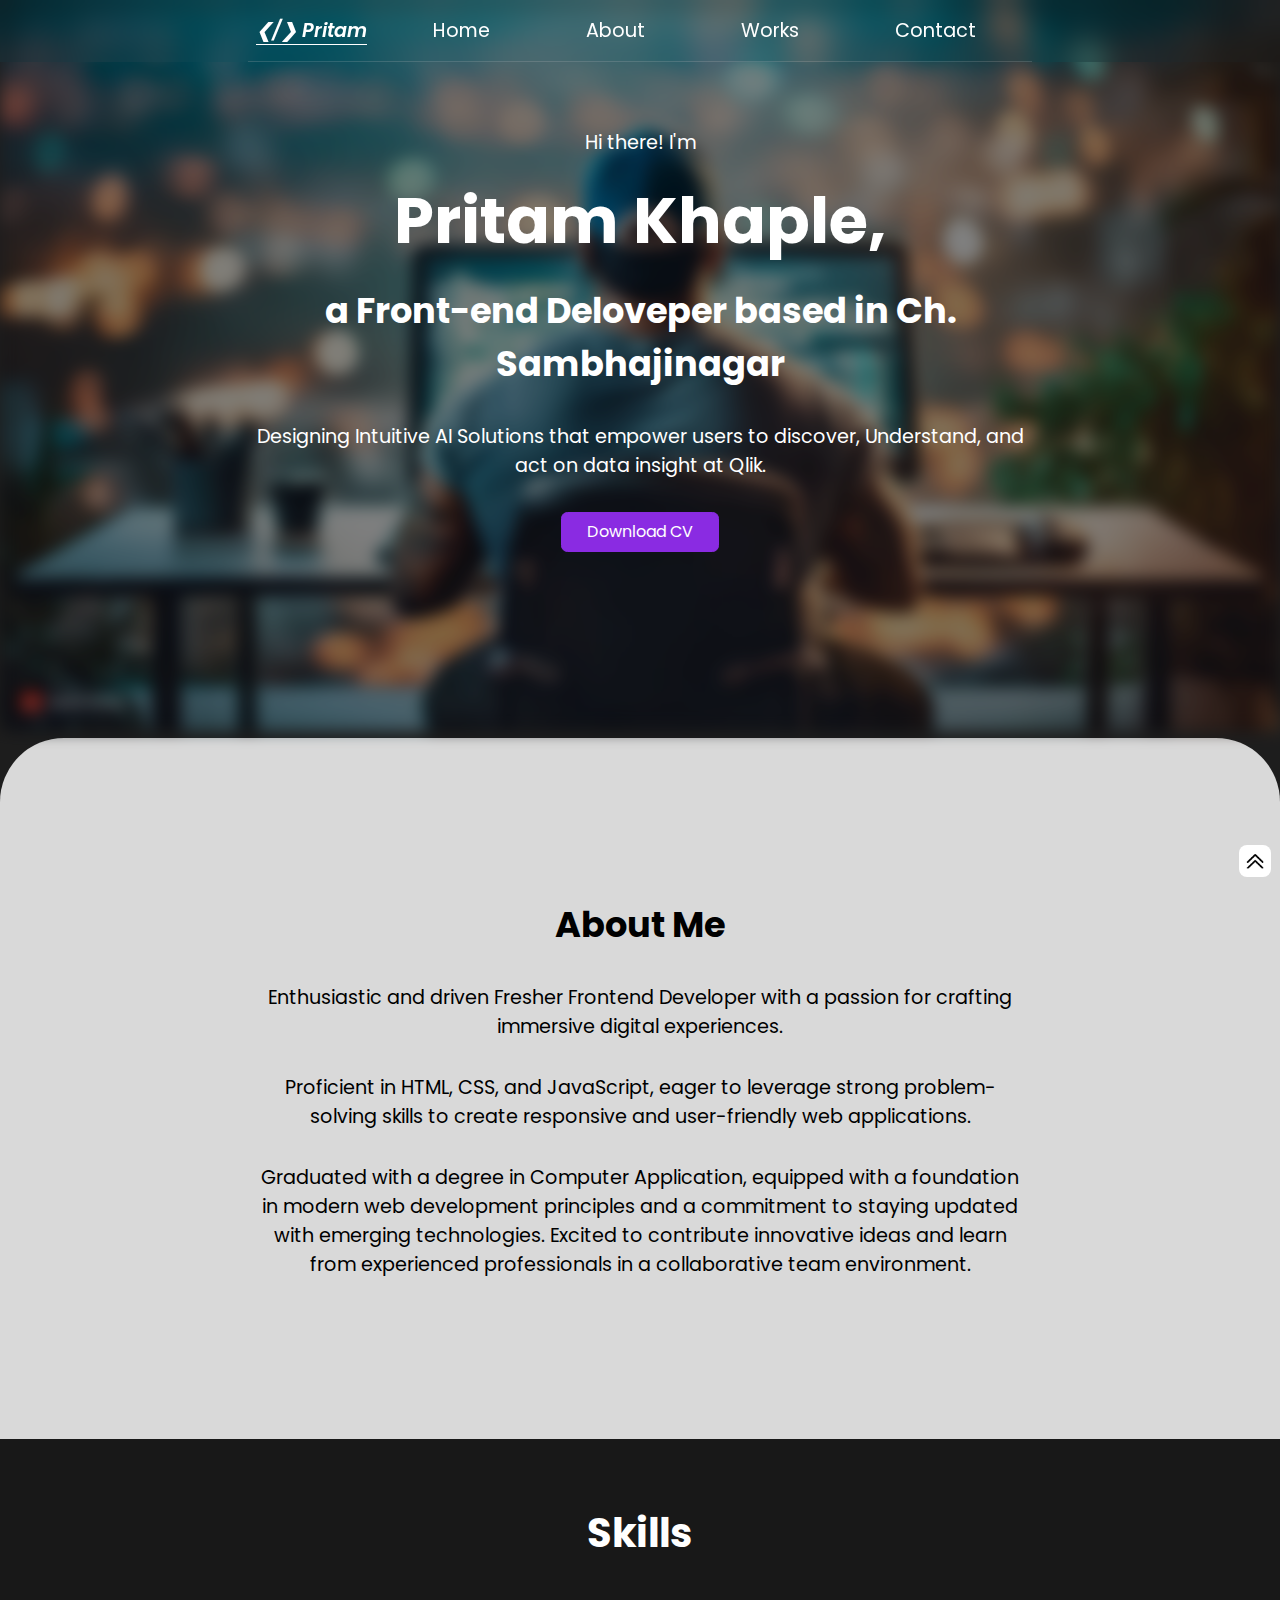
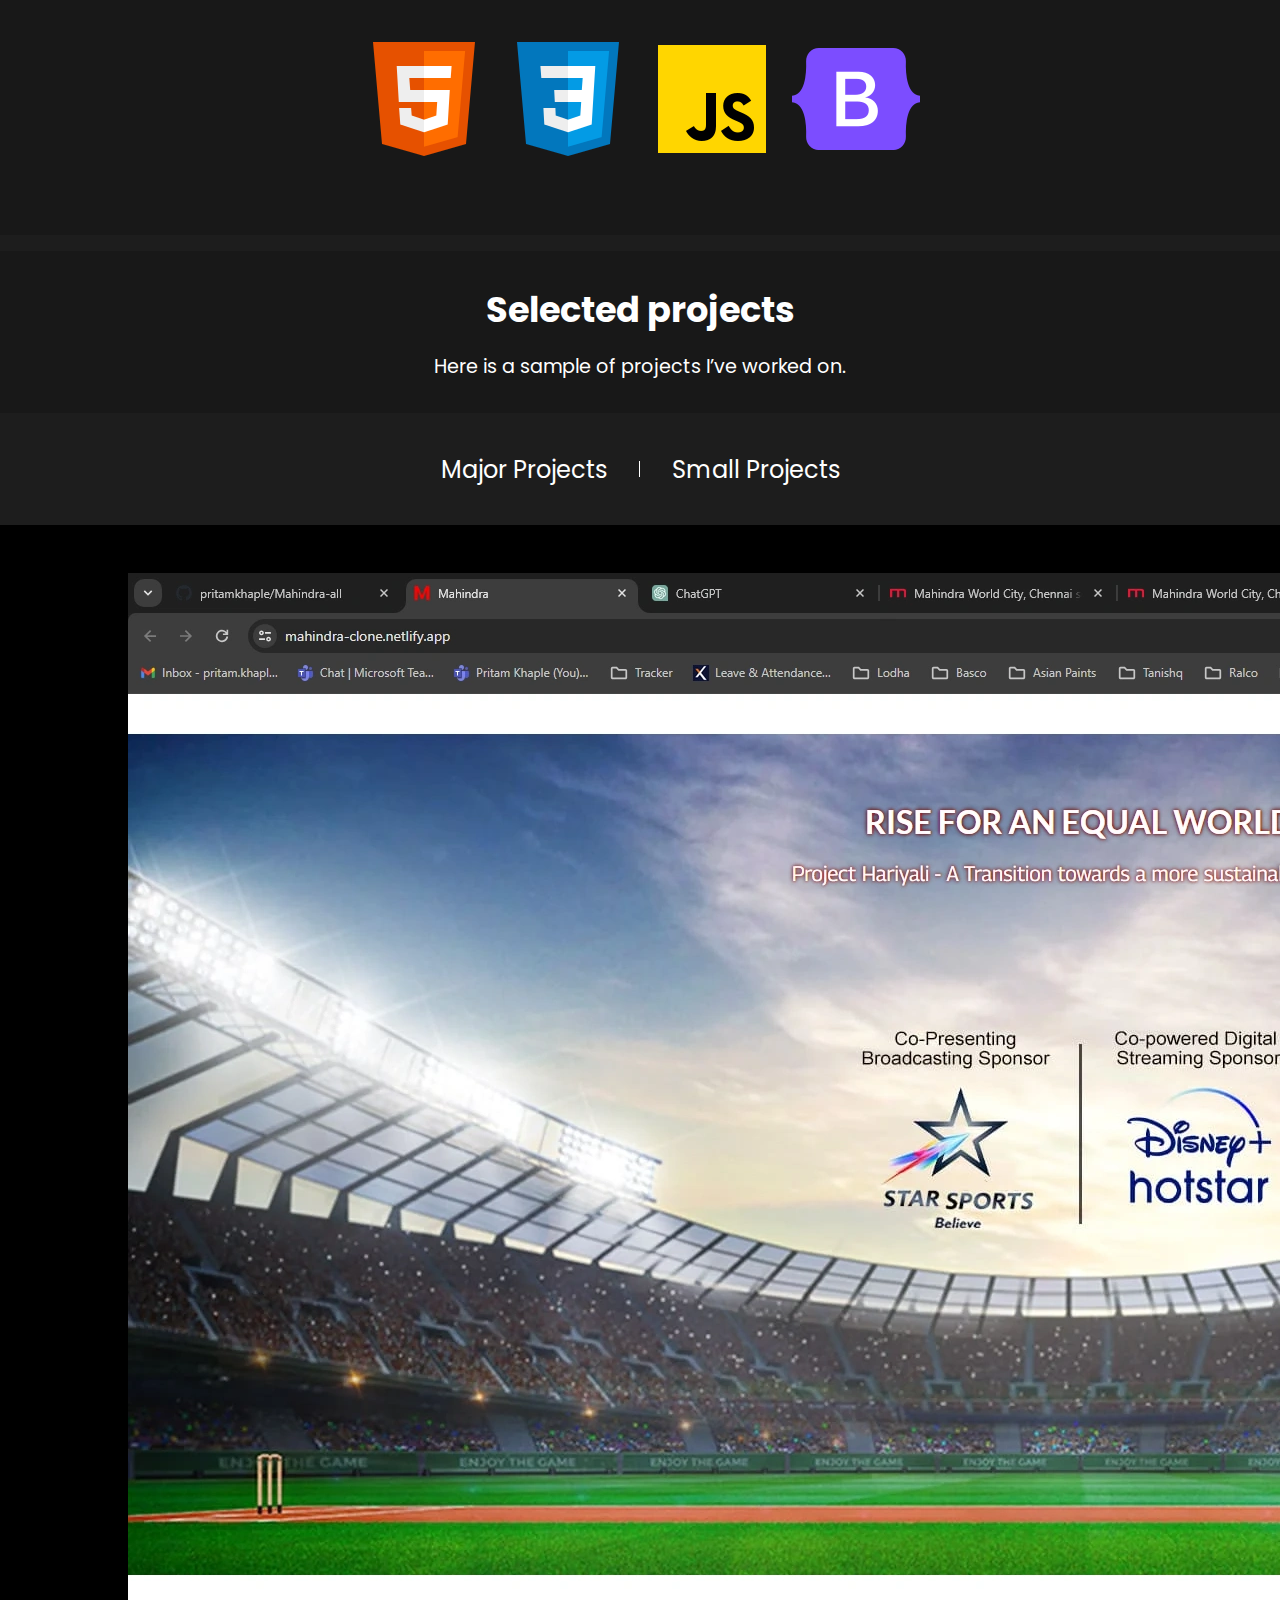
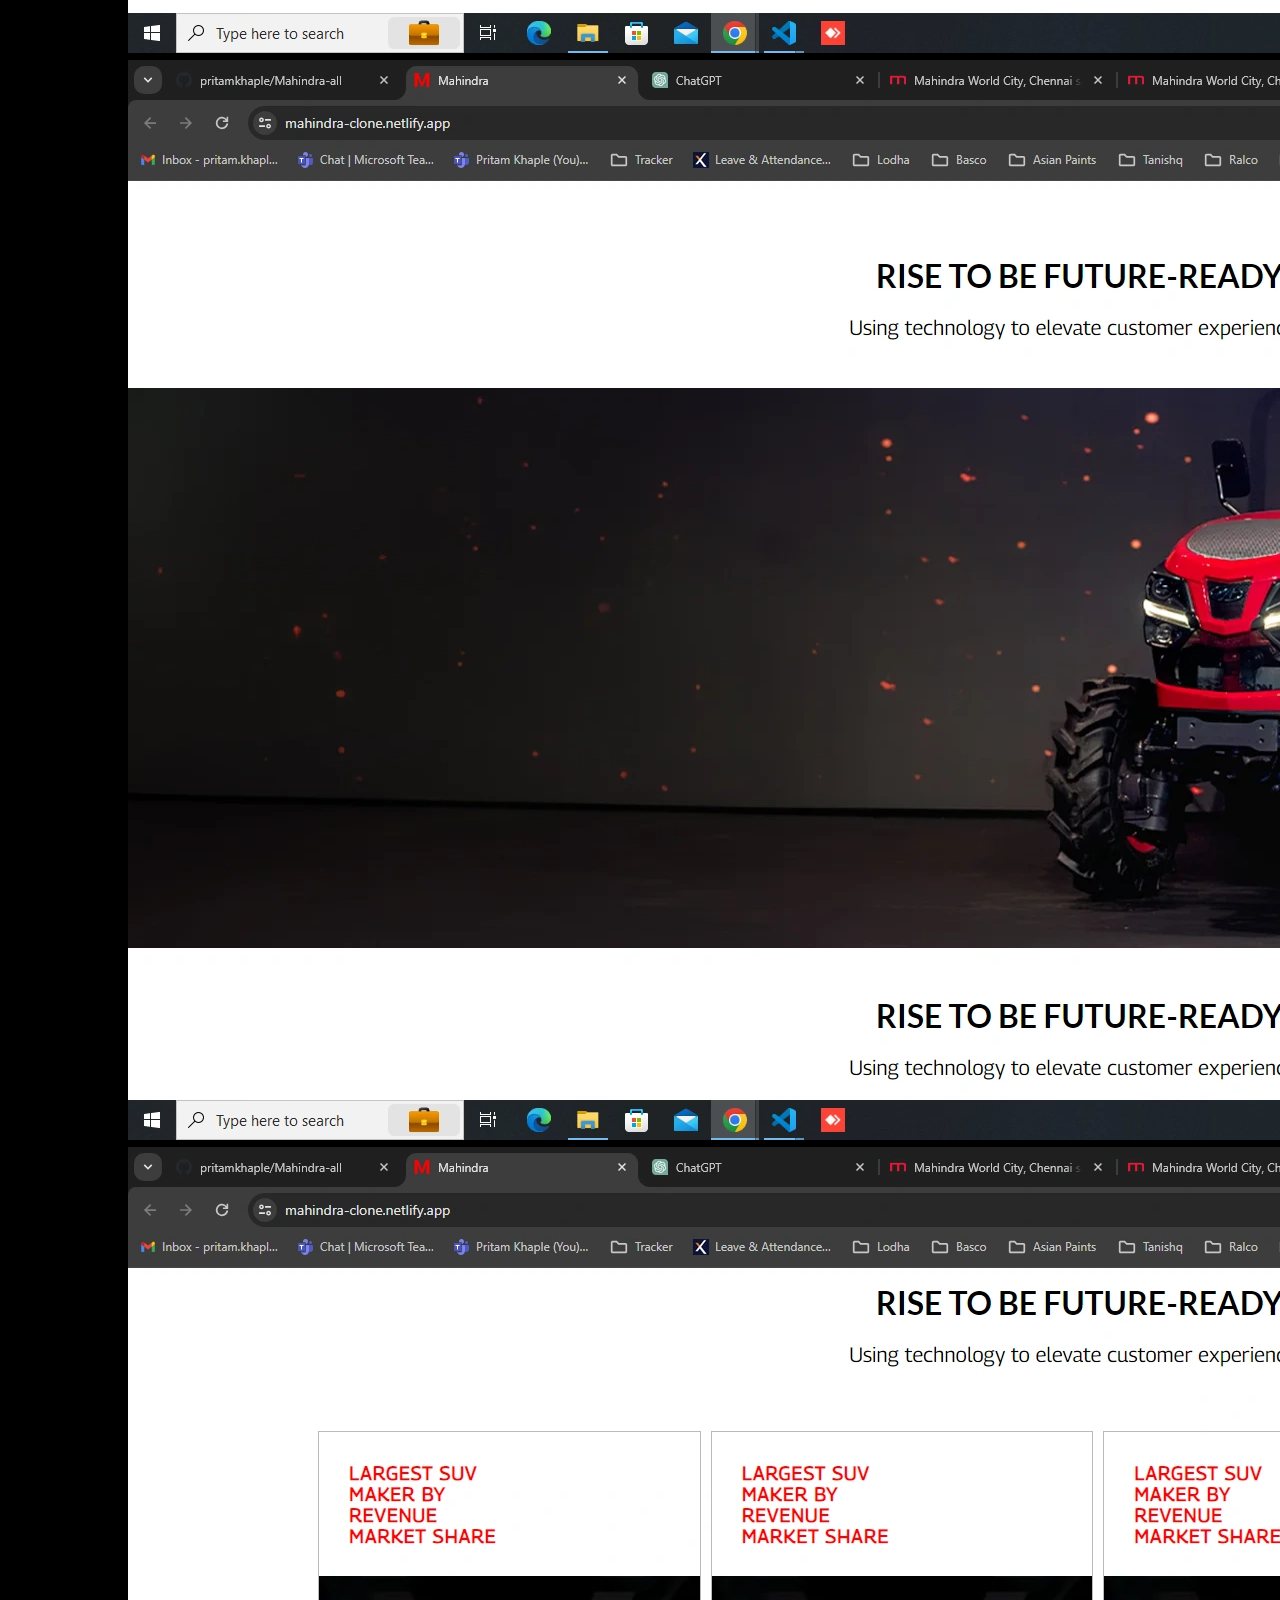
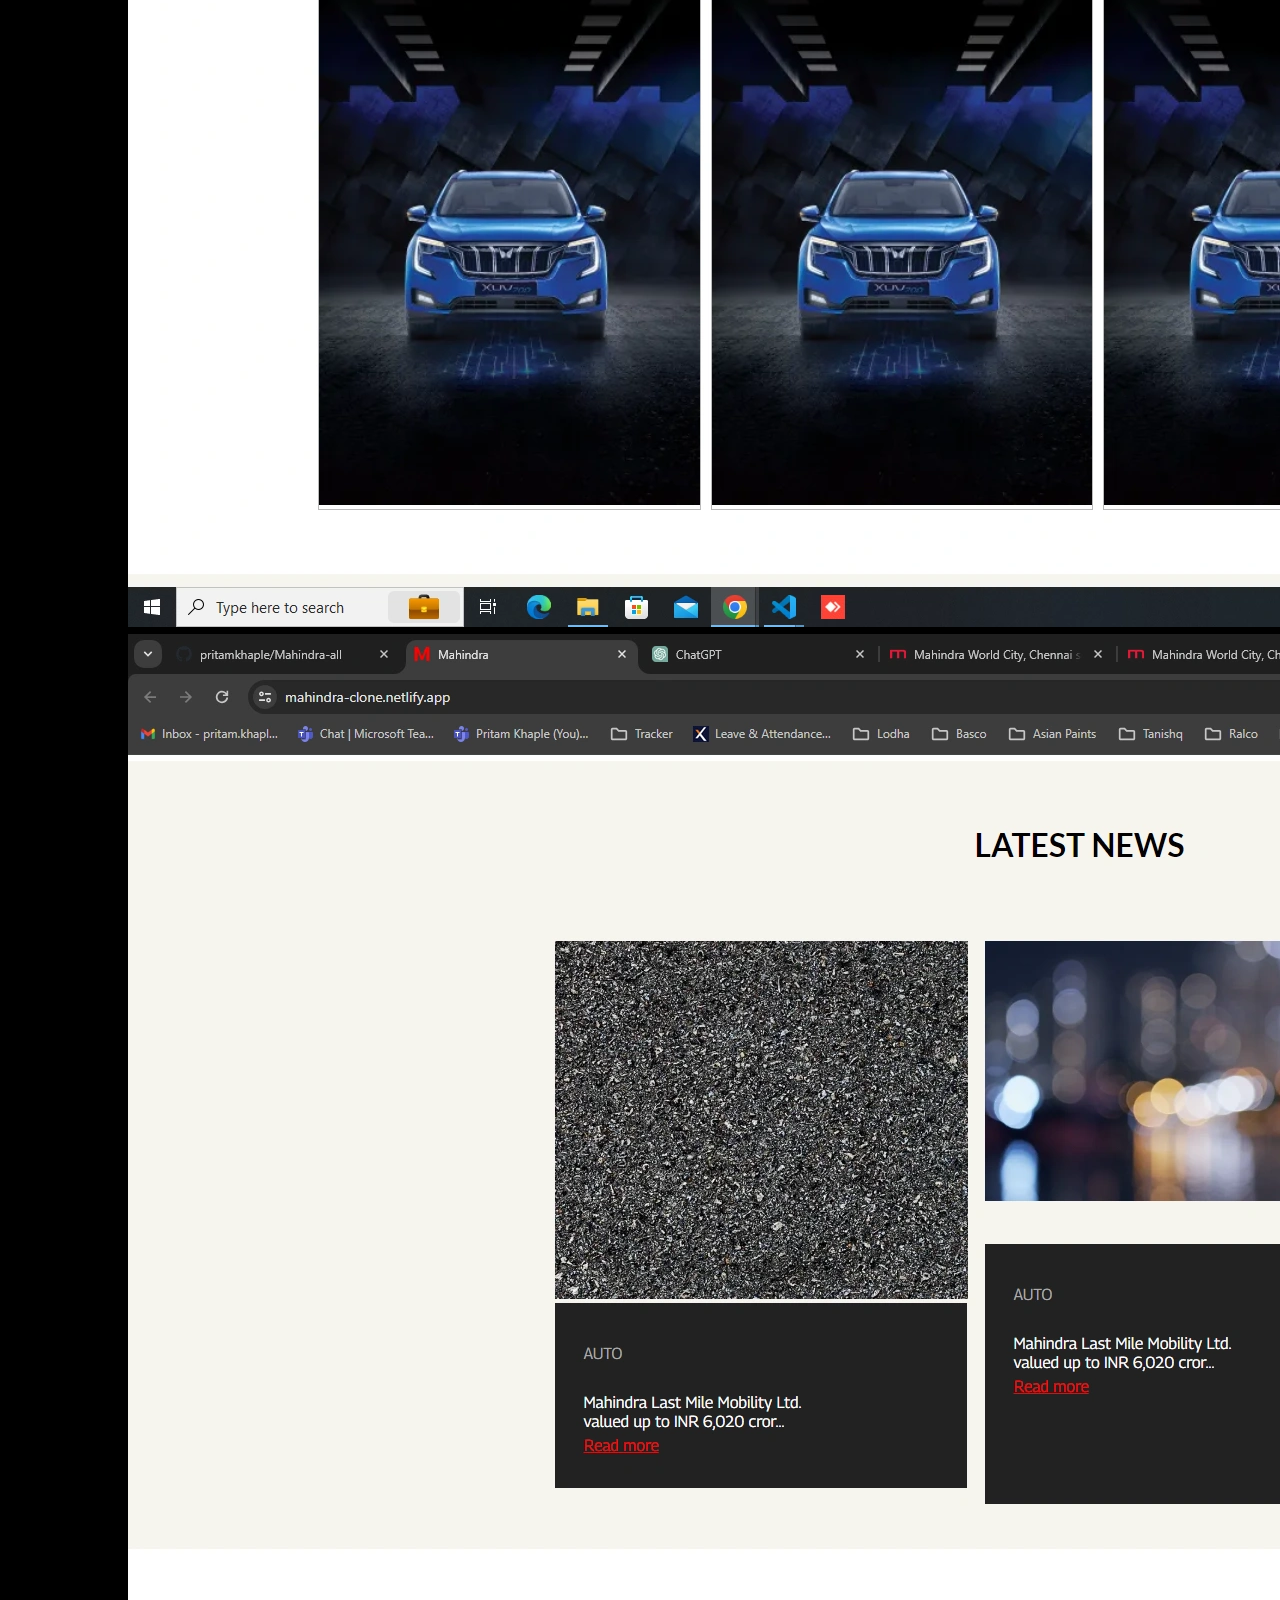
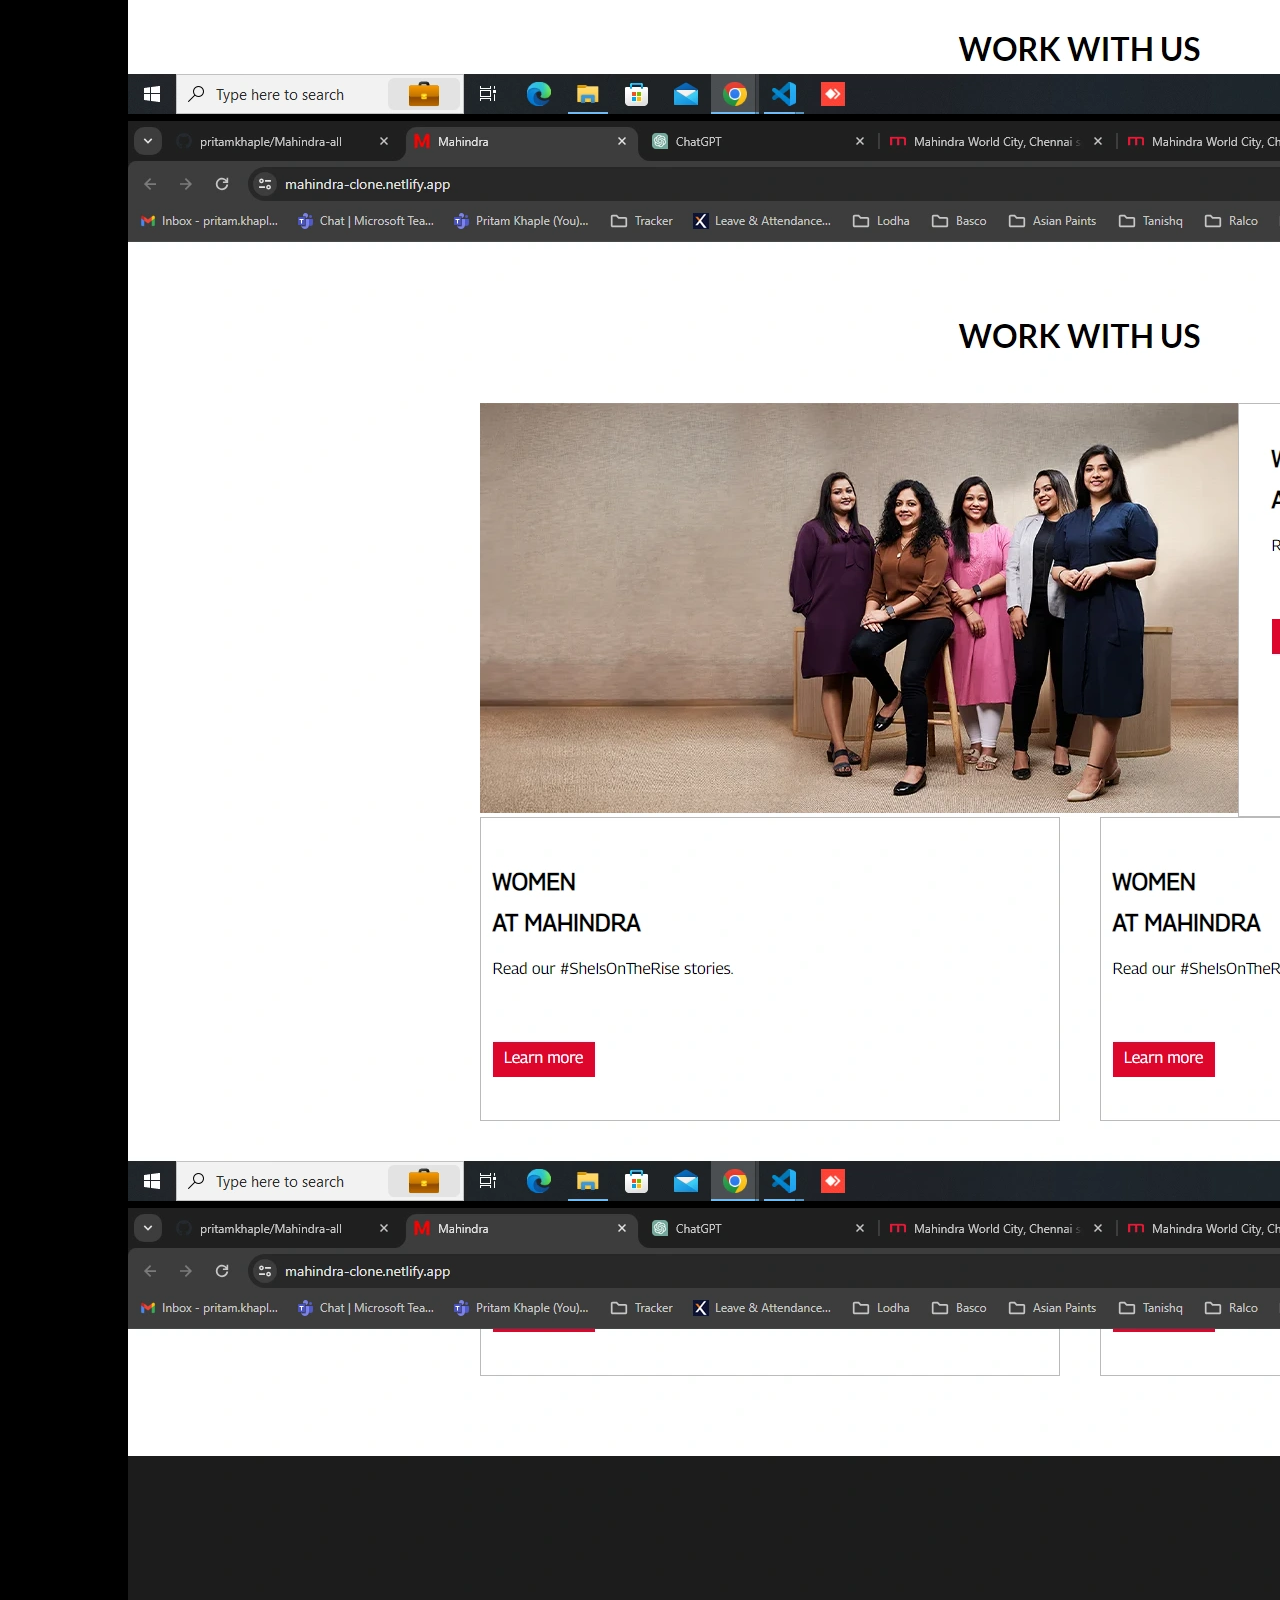
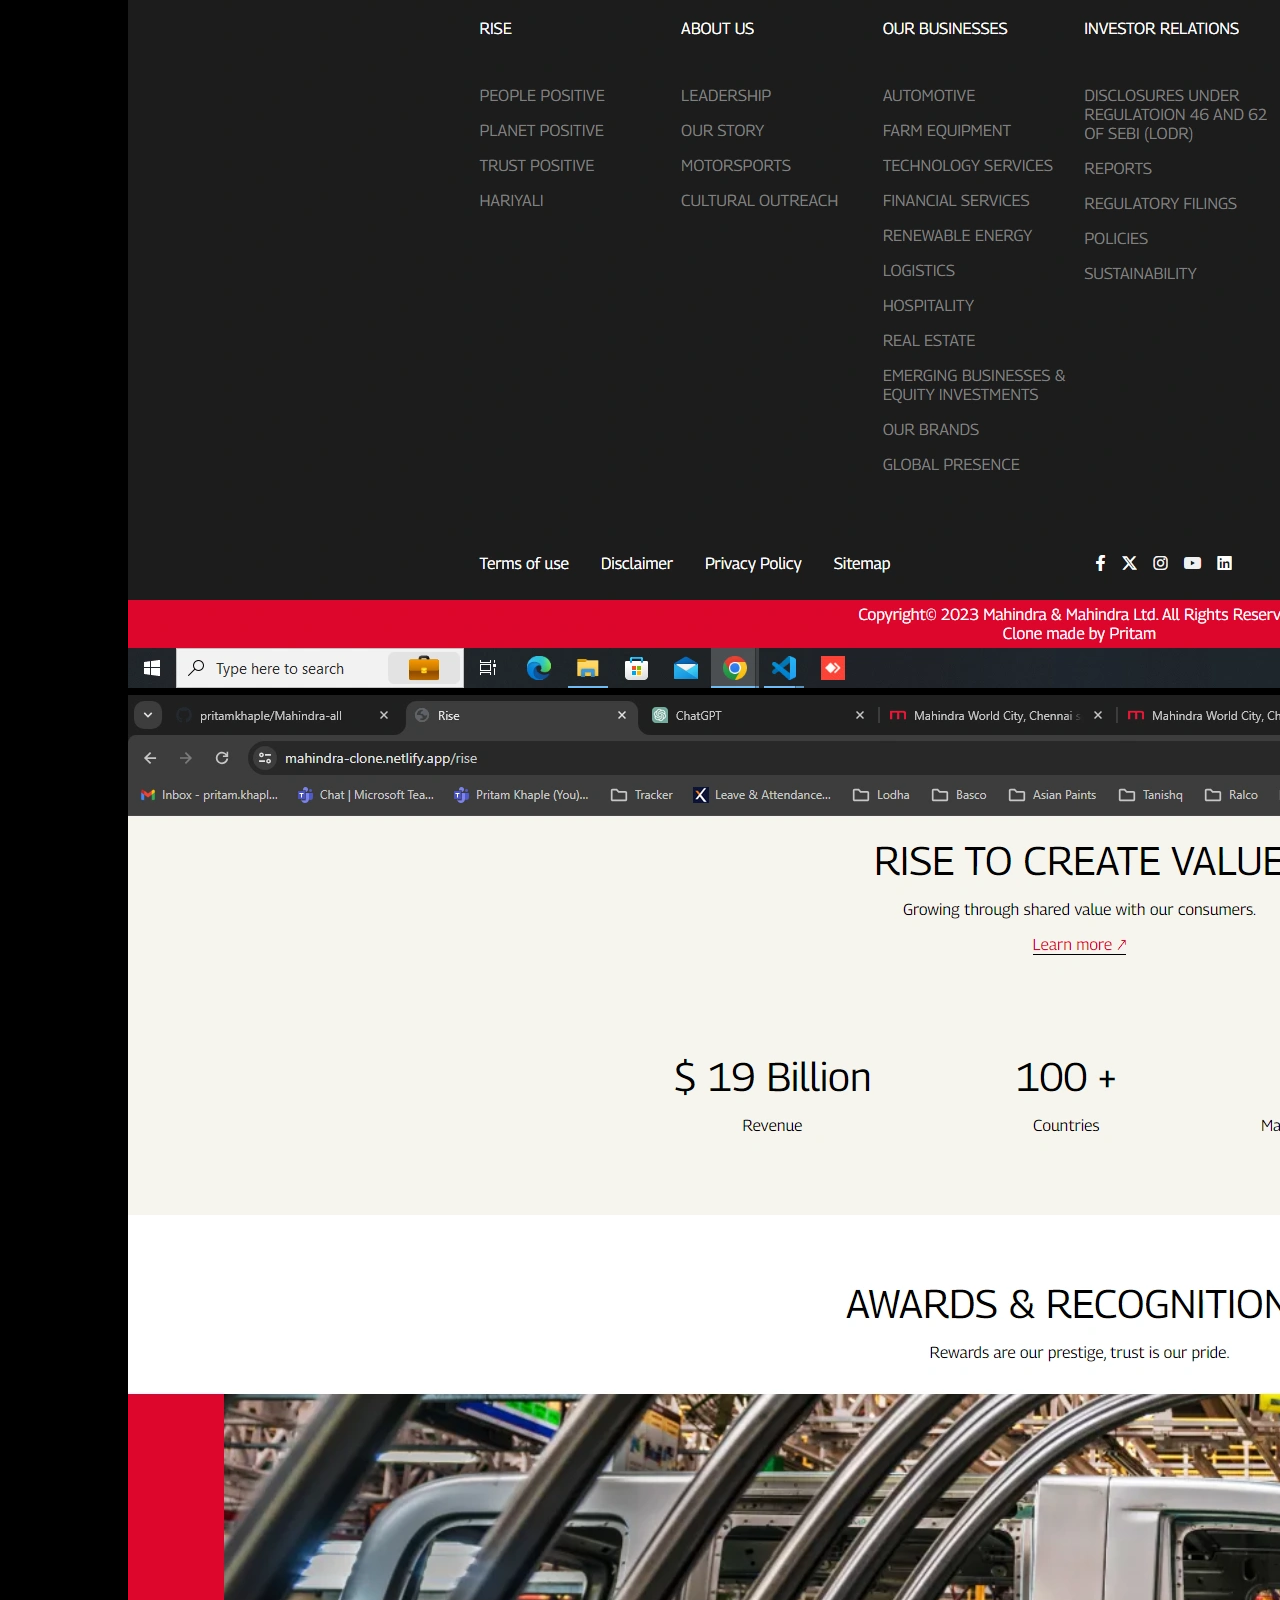
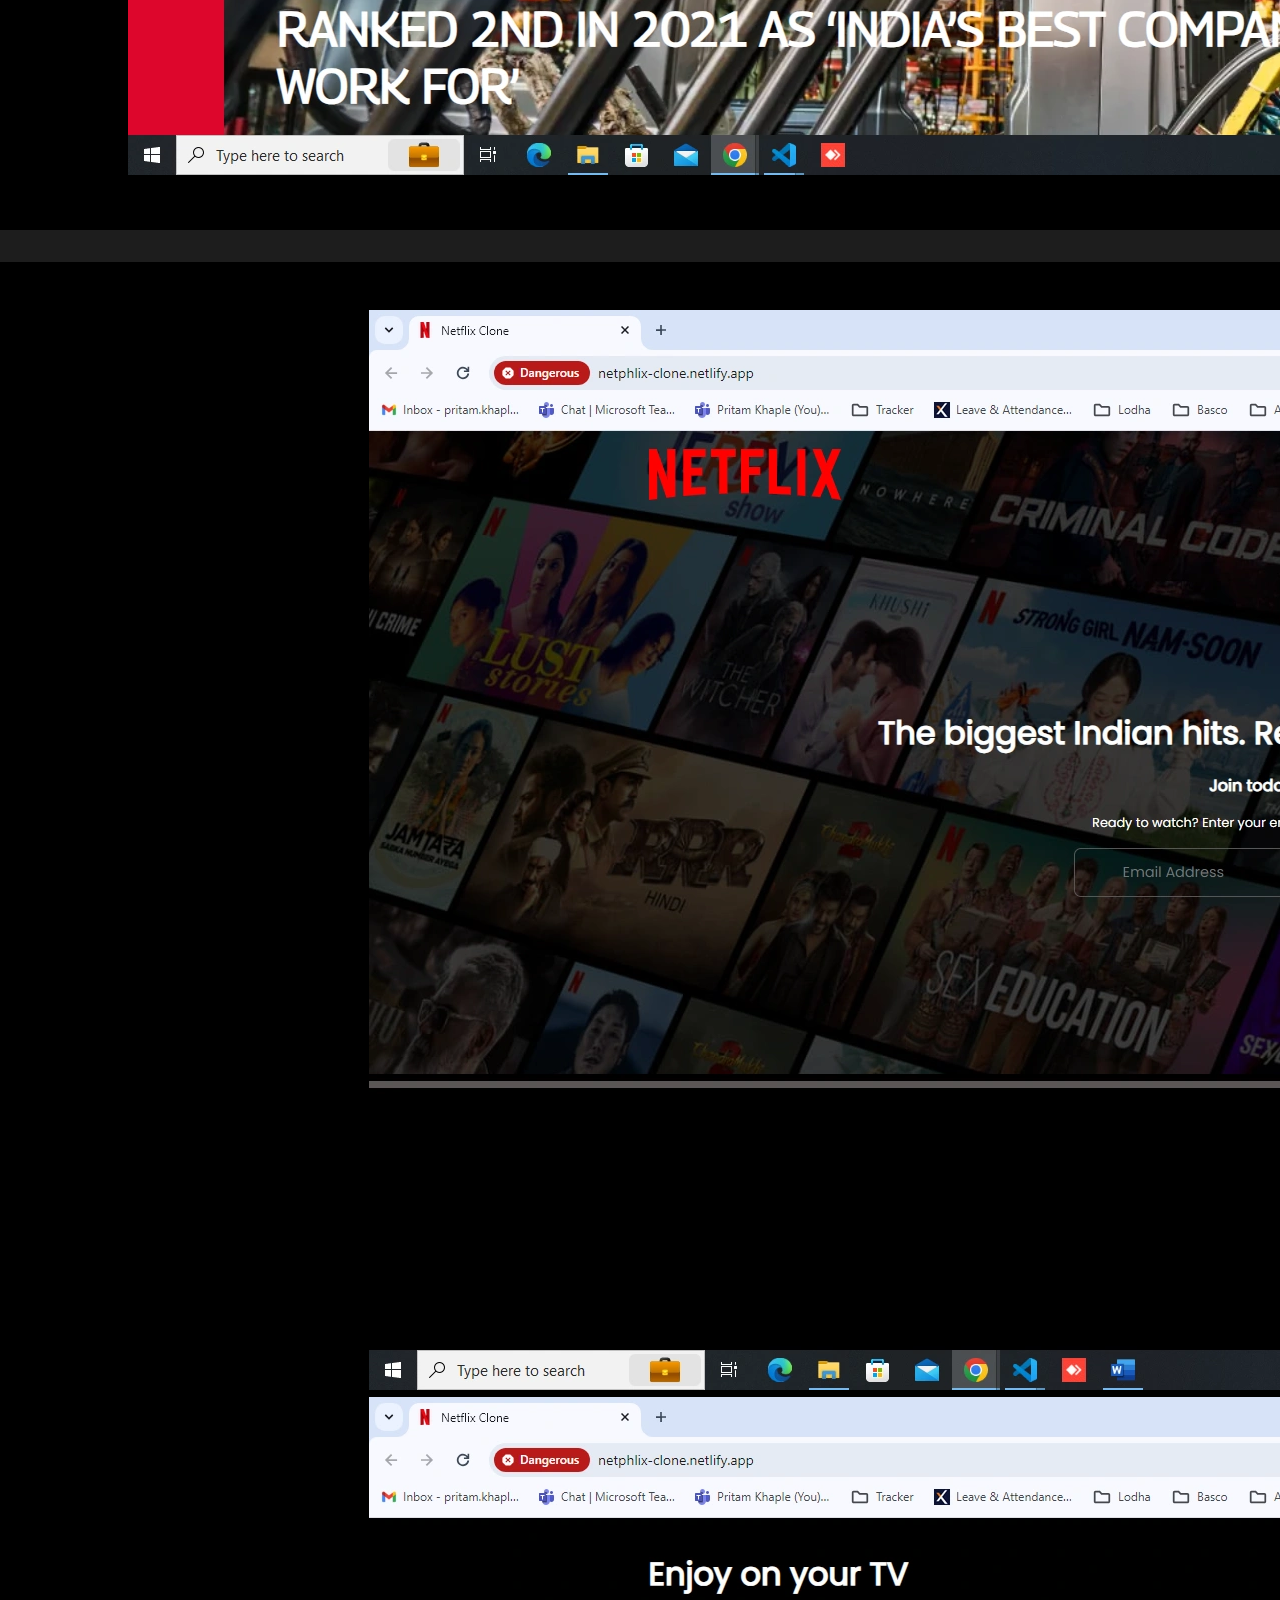
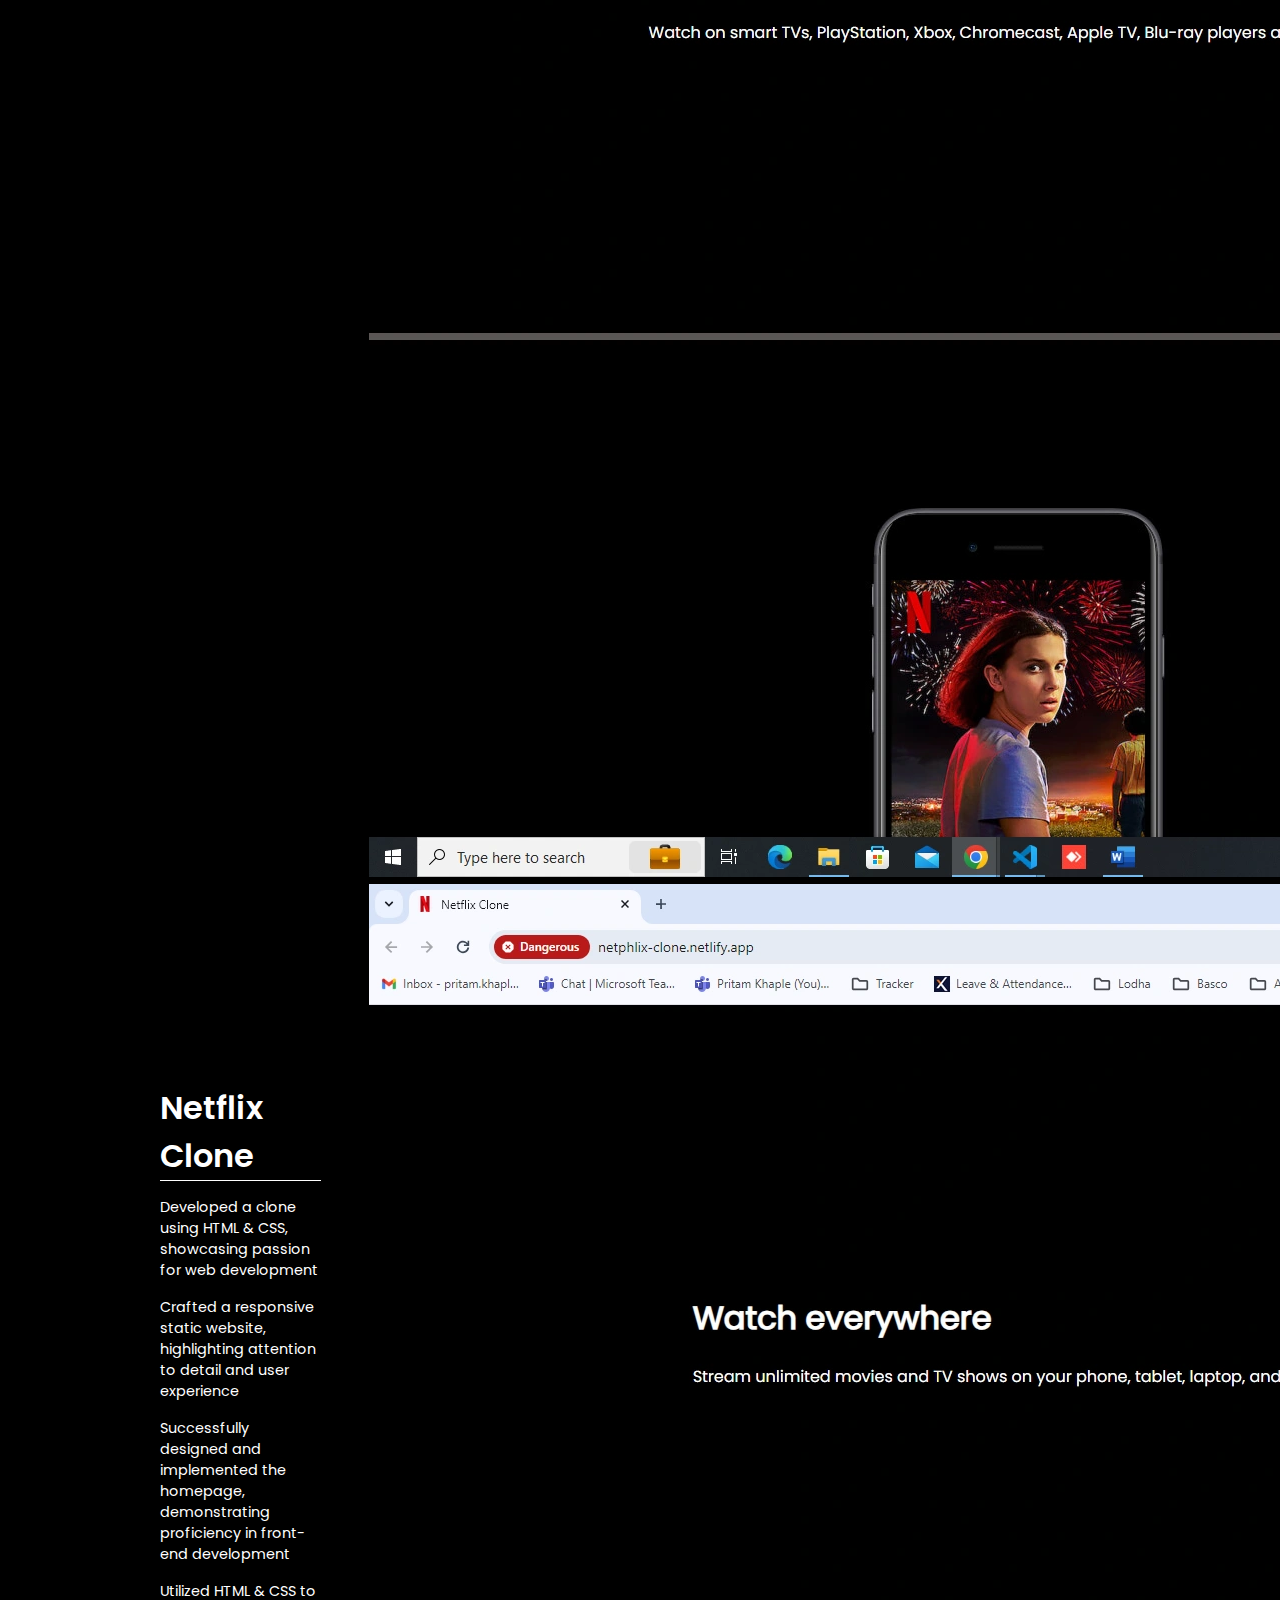
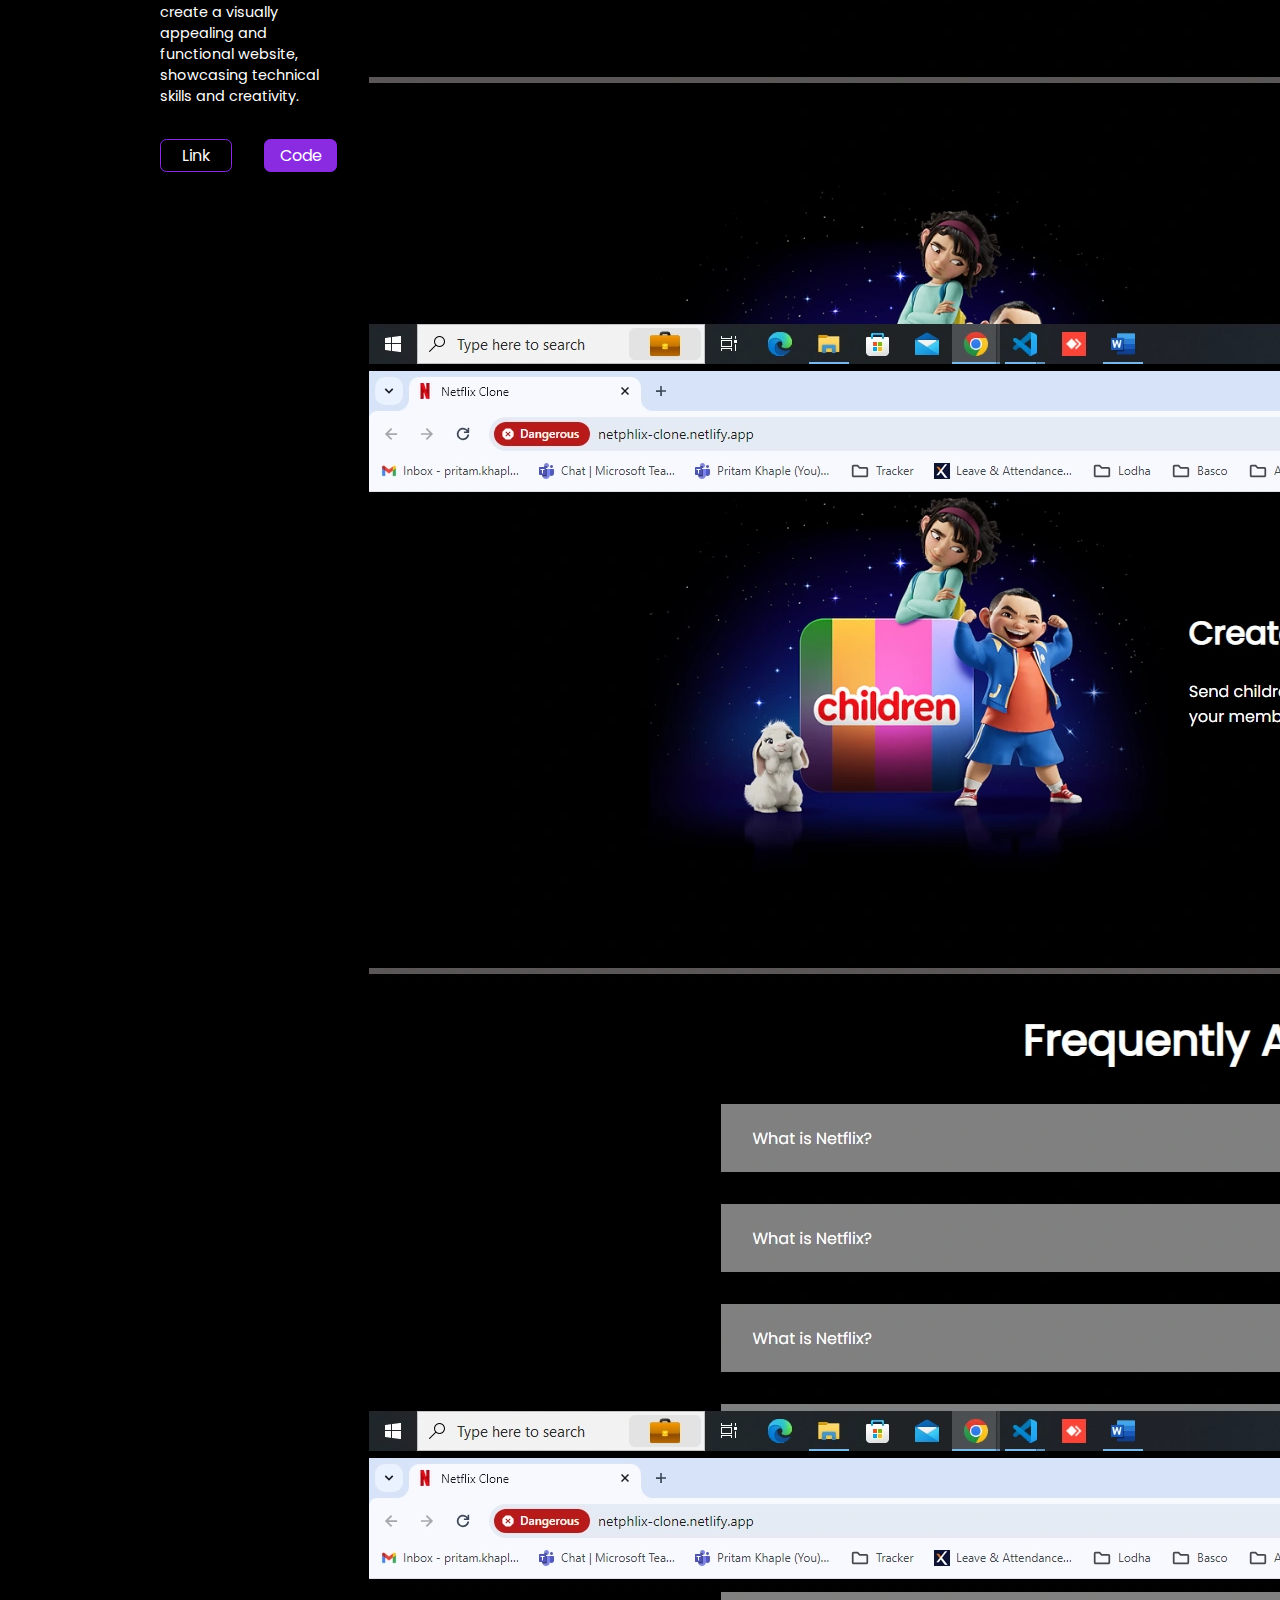
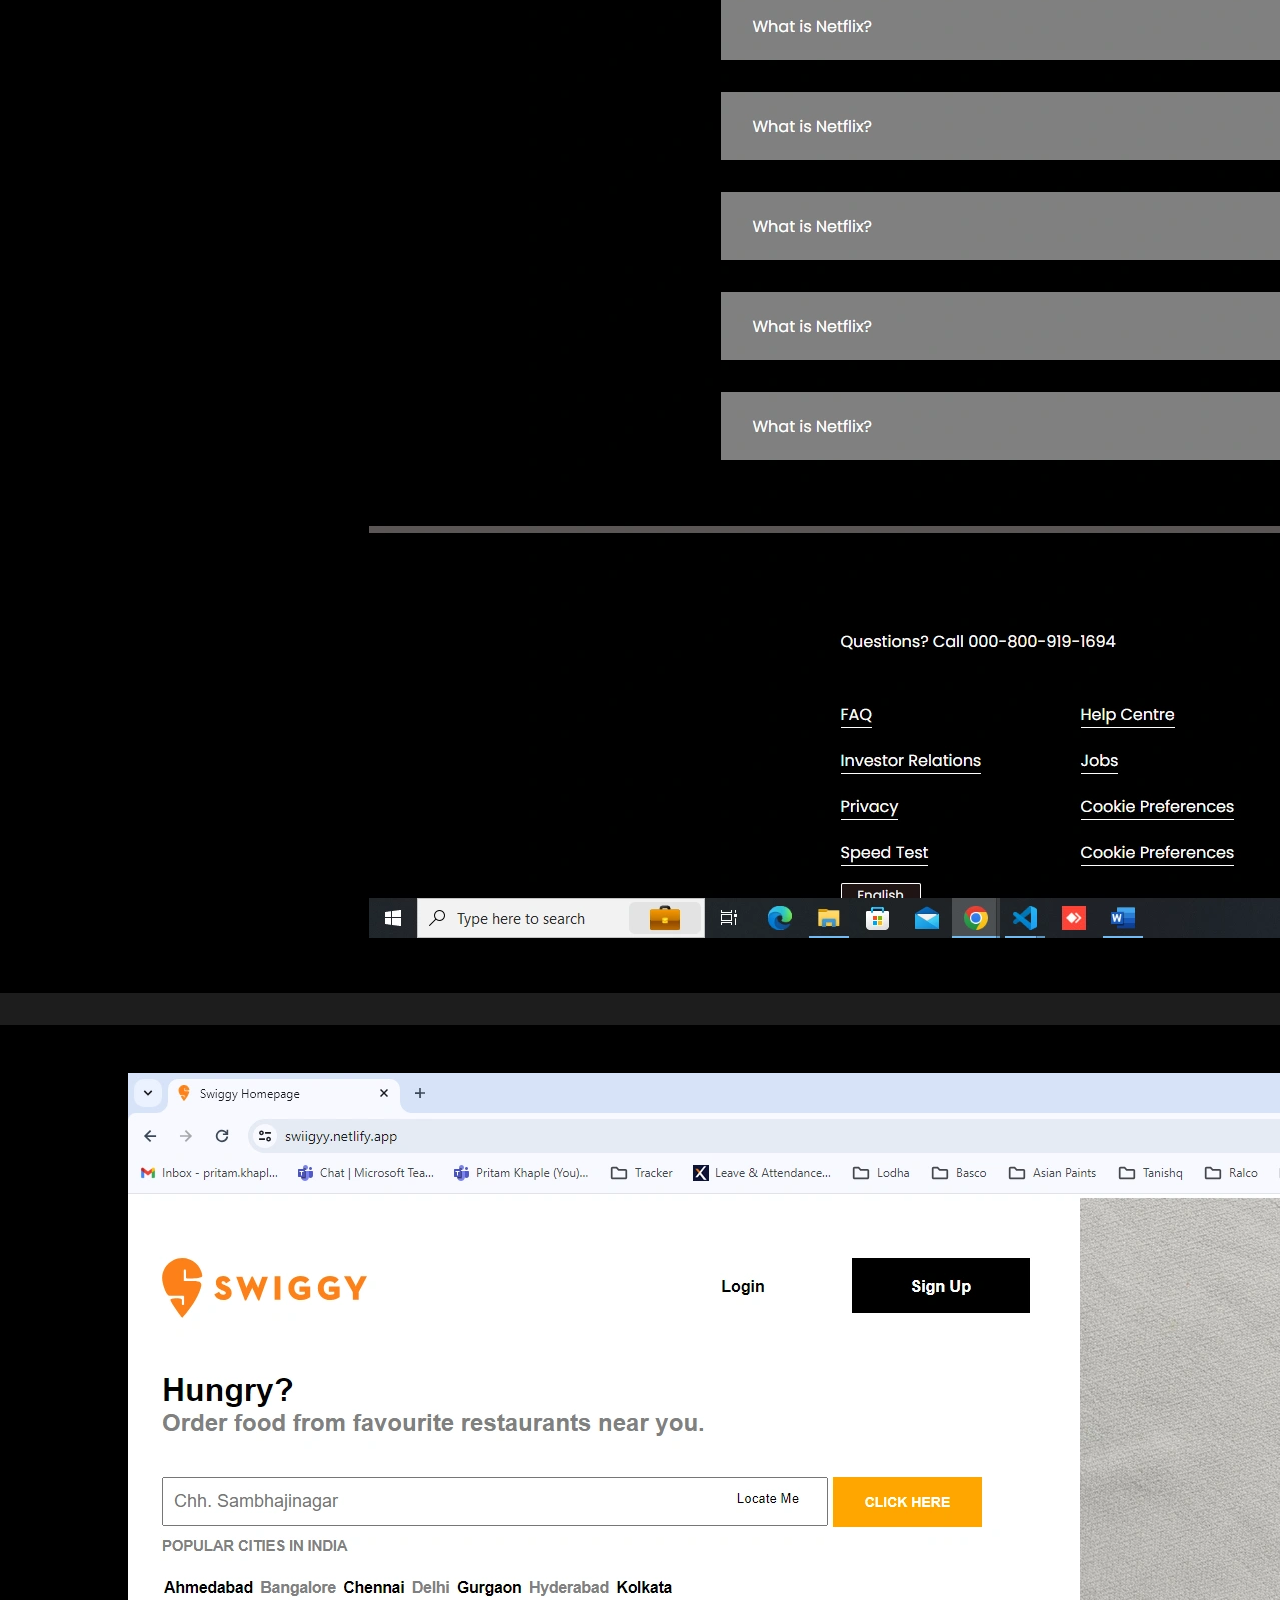
<file: index.html>
<!DOCTYPE html>
<html lang="en">

<head>
    <meta charset="UTF-8">
    <meta name="viewport" content="width=device-width, initial-scale=1.0">
    <title>Pritam Khaple | Portfolio</title>
    <link rel="stylesheet" href="style.css">
    <link rel="stylesheet" href="phone.css">
    <link href="https://cdn.jsdelivr.net/npm/bootstrap@5.3.2/dist/css/bootstrap.min.css" rel="stylesheet" integrity="sha384-T3c6CoIi6uLrA9TneNEoa7RxnatzjcDSCmG1MXxSR1GAsXEV/Dwwykc2MPK8M2HN" crossorigin="anonymous">
    <link rel="shortcut icon" href="favicon.ico" type="image/x-icon">

</head>


<body>
    <div class="main-container">
        <div class="home-container">

            <div class="bg-img">
                <img src="/assets/bg/bg-picture-03.webp" alt="">
            </div>

            <nav class="navigation">

                <div class="navv">
                    <div class="left">
                        <span>&#10094;&#x2215;&#10095; Pritam</span>
                    </div>
                    <!-- <div class="right"> -->
                    <ul class="nav-ul">
                        <li id="d-none"><a class="nav-a" href="">Home</a></li>
                        <li><a class="nav-a" href="#about">About</a></li>
                        <li><a class="nav-a" href="#project">Works</a></li>
                        <li><a class="nav-a" href="#contact">Contact</a></li>
                    </ul>
                    <!-- </div> -->
                </div>
                <div class="mob-nav" id="burg">
                    <img src="/assets/hamburger.png" alt="">
                    <!-- <span>&#9776;</span> -->
                </div>
                <div class="close" id="closed">
                    <img src="/assets/close.png" alt="">
                    <!-- <span>&#9776;</span> -->
                </div>

            </nav>

            <section class="home-introduction" id="home">
                <div class="home-intro">
                    <div class="home-intro-container">
                        <p class="content-p">Hi there! I'm </p>
                        <h2>Pritam Khaple,</h2>
                        <h3 class="content-h">a Front-end Deloveper based in Ch. Sambhajinagar</h3>
                        <p class="content-p">Designing Intuitive AI Solutions that empower users to discover,
                            Understand, and act on data insight at Qlik.</p>
                        <div class="btnn" id="home-btn"><a href="/assets/Pritam-khaple.pdf" target="_blank">Download
                                CV</a></div>
                    </div>
                </div>
            </section>

            <section class="about-me" id="about">
                <div class="about">
                    <div class="about-container">
                        <h3 class="content-h">About Me</h3>
                        <p class="content-p">Enthusiastic and driven Fresher Frontend Developer with a passion for
                            crafting immersive
                            digital experiences. </p>
                        <p class="content-p">Proficient in HTML, CSS, and JavaScript, eager to leverage strong
                            problem-solving skills to
                            create responsive and user-friendly web applications.</p>
                        <button id="read" class="read-btn">Read more</button>
                        <div class="read-more">
                            <p class="content-p">Graduated with a degree in Computer Application, equipped with a
                                foundation
                                in modern web
                                development principles and a commitment to staying updated with emerging technologies.
                                Excited to contribute innovative ideas and learn from experienced professionals in a
                                collaborative team environment.</p>
                        </div>
                        <!-- <div class="btnn"><a href="">Read more</a></div> -->
                    </div>
                </div>
            </section>

            <section class="skills" id="skills">
                <div class="skill-container">
                    <div class="skill-txt">
                        <h3>Skills</h3>
                    </div>
                    <div class="skill-img">
                        <img src="/assets/html.png" alt="">
                        <img src="/assets/css.png" alt="">
                        <img src="/assets/js.png" alt="">
                        <img src="/assets/bootstrap.png" alt="">
                    </div>
                </div>
            </section>

            <section class="projects" id="project">
                <div class="project-container">
                    <div class="proj">
                        <h3 class="content-h">Selected projects</h3>
                        <p class="content-p">Here is a sample of projects I’ve worked on.</p>
                    </div>
                    <div class="project-typ">
                        <button id="majproj" class="typ selected">Major Projects</button>
                        <div class="seprtr"></div>
                        <button id="smallproj" class="typ selected">Small Projects</button>
                    </div>
                    <div class="div-seprator"></div>
                    <div class="proj-container">
                        <div class="majo-proj">

                            <div class="proj-block">
                                <div class="proj1">


                                    <div id="carouselExampleAutoplaying" class="carousel slide carousel-fade"
                                        data-bs-ride="carousel">
                                        <!-- <img class="desktp-img" src="/assets/desktop-img.png" alt=""> -->
                                        <div class="carousel-inner">
                                            <div class="carousel-item active" data-bs-interval="2000">
                                                <img src="/assets/slider/mah/mahindra-1.webp" class="d-block w-100"
                                                    alt="...">
                                            </div>
                                            <div class="carousel-item" data-bs-interval="2000">
                                                <img src="/assets/slider/mah/mahindra-2.webp" class="d-block w-100"
                                                    alt="...">
                                            </div>
                                            <div class="carousel-item" data-bs-interval="2000">
                                                <img src="/assets/slider/mah/mahindra-3.webp" class="d-block w-100"
                                                    alt="...">
                                            </div>
                                            <div class="carousel-item" data-bs-interval="2000">
                                                <img src="/assets/slider/mah/mahindra-4.webp" class="d-block w-100"
                                                    alt="...">
                                            </div>
                                            <div class="carousel-item" data-bs-interval="2000">
                                                <img src="/assets/slider/mah/mahindra-5.webp" class="d-block w-100"
                                                    alt="...">
                                            </div>
                                            <div class="carousel-item" data-bs-interval="2000">
                                                <img src="/assets/slider/mah/mahindra-6.webp" class="d-block w-100"
                                                    alt="...">
                                            </div>
                                            <div class="carousel-item" data-bs-interval="2000">
                                                <img src="/assets/slider/mah/mahindra-7.webp" class="d-block w-100"
                                                    alt="...">
                                            </div>
                                        </div>
                                    </div>

                                    <div class="proj-info">
                                        <h3 class="content-h">Mahindra Clone</h3>
                                        <p class="content-p">
                                            <strong class="sky-bl"><u>Introduction</u></strong>: This project involves
                                            the
                                            creation of a responsive landing page for
                                            Mahindra using HTML and CSS.
                                        </p>

                                        <p class="content-p"><strong class="sky-bl"><u>Key Project
                                                    Elements:</u></strong>
                                            HTML and CSS
                                            Implementation: The landing page has been crafted
                                            using HTML and CSS, incorporating modern design principles and best
                                            practices to
                                            ensure a polished and engaging user experience.</p>

                                        <button id="read" onclick="readd" class="read-btn">Read more</button>

                                        <div class="read-more">
                                            <p class="content-p"><strong class="sky-bl"><u>Responsive
                                                        Design:</u></strong> A
                                                paramount aspect of
                                                this project has been to prioritize
                                                responsiveness. The webpage layout dynamically adjusts to different
                                                screen
                                                sizes,
                                                ensuring optimal viewing across devices, including desktops, tablets,
                                                and
                                                mobile
                                                phones. </p>

                                            <p class="content-p"><strong class="sky-bl"><u>Ongoing
                                                        Development:</u></strong>
                                                Beyond the landing
                                                page, the project scope encompasses the
                                                ongoing development of further website pages and functionalities.</p>
                                        </div>

                                        <div class="btn-divv">
                                            <div class="btn-2">
                                                <a href="https://mahindra-clone.netlify.app/" target="_blank">Link</a>
                                            </div>
                                            <div class="btnn">
                                                <a href="https://github.com/pritamkhaple/Mahindra-Home"
                                                    target="_blank">Code</a>
                                            </div>
                                        </div>
                                    </div>
                                </div>
                            </div>

                            <div class="proj-block">
                                <div class="proj1">

                                    <div class="proj-info">
                                        <h3 class="content-h">Netflix Clone</h3>
                                        <p class="content-p">Developed a clone using HTML & CSS, showcasing passion
                                            for
                                            web development
                                        </p>
                                        <p class="content-p"> Crafted a responsive static website, highlighting
                                            attention to detail and
                                            user experience</p>
                                        <button id="read" class="read-btn">Read more</button>
                                        <div class="read-more">
                                            <p class="content-p"> Successfully designed and implemented the homepage,
                                                demonstrating
                                                proficiency in front-end development</p>
                                            <p class="content-p">Utilized HTML & CSS to create a visually appealing and
                                                functional website,
                                                showcasing technical skills and creativity.</p>
                                        </div>

                                        <div class="btn-divv">
                                            <div class="btn-2">
                                                <a href="https://netphlix-clone.netlify.app/" target="_blank">Link</a>
                                            </div>
                                            <div class="btnn">
                                                <a href="https://github.com/pritamkhaple/Netflix-Clone?tab=readme-ov-file"
                                                    target="_blank">Code</a>
                                            </div>
                                        </div>
                                    </div>
                                    <!-- <div class="proj-img">
                                        <img src="/assets/netflix.png" alt="">
                                    </div> -->
                                    <div id="carouselExampleAutoplaying" class="carousel slide carousel-fade"
                                        data-bs-ride="carousel">
                                        <!-- <img class="desktp-img" src="/assets/desktop-img.png" alt=""> -->
                                        <div class="carousel-inner">
                                            <div class="carousel-item active" data-bs-interval="2000">
                                                <img src="/assets/slider/netflix/netflix-1.webp" class="d-block w-100"
                                                    alt="...">
                                            </div>
                                            <div class="carousel-item" data-bs-interval="2000">
                                                <img src="/assets/slider/netflix/netflix-2.webp" class="d-block w-100"
                                                    alt="...">
                                            </div>
                                            <div class="carousel-item" data-bs-interval="2000">
                                                <img src="/assets/slider/netflix/netflix-3.webp" class="d-block w-100"
                                                    alt="...">
                                            </div>
                                            <div class="carousel-item" data-bs-interval="2000">
                                                <img src="/assets/slider/netflix/netflix-4.webp" class="d-block w-100"
                                                    alt="...">
                                            </div>
                                            <div class="carousel-item" data-bs-interval="2000">
                                                <img src="/assets/slider/netflix/netflix-5.webp" class="d-block w-100"
                                                    alt="...">
                                            </div>
                                        </div>
                                    </div>
                                </div>
                            </div>

                            <div class="proj-block">
                                <div class="proj1">
                                    <!-- <div class="proj-img">
                                        <img src="/assets/swiggy.png" alt="">
                                    </div> -->
                                    <div id="carouselExampleAutoplaying" class="carousel slide carousel-fade"
                                        data-bs-ride="carousel">
                                        <!-- <img class="desktp-img" src="/assets/desktop-img.png" alt=""> -->
                                        <div class="carousel-inner">
                                            <div class="carousel-item active" data-bs-interval="2000">
                                                <img src="/assets/slider/swiggy/swiggy-1.webp" class="d-block w-100"
                                                    alt="...">
                                            </div>
                                            <div class="carousel-item" data-bs-interval="2000">
                                                <img src="/assets/slider/swiggy/swiggy-1.webp" class="d-block w-100"
                                                    alt="...">
                                            </div>
                                            <div class="carousel-item" data-bs-interval="2000">
                                                <img src="/assets/slider/swiggy/swiggy-2.webp" class="d-block w-100"
                                                    alt="...">
                                            </div>
                                            <div class="carousel-item" data-bs-interval="2000">
                                                <img src="/assets/slider/swiggy/swiggy-3.webp" class="d-block w-100"
                                                    alt="...">
                                            </div>
                                            <div class="carousel-item" data-bs-interval="2000">
                                                <img src="/assets/slider/swiggy/swiggy-4.webp" class="d-block w-100"
                                                    alt="...">
                                            </div>
                                        </div>
                                    </div>

                                    <div class="proj-info">
                                        <h3 class="content-h">Swiggy Clone</h3>

                                        <p>Developed a Swiggy clone with a passionate approach, showcasing a
                                            responsive
                                            design that seamlessly functions on both desktop and mobile platforms.
                                        </p>
                                        <p>Created four pages, including a visually appealing home page and three
                                            engaging inner pages, using HTML and CSS.</p>
                                        <button id="read" class="read-btn">Read more</button>
                                        <div class="read-more">
                                            <p>Demonstrated expertise in web development, utilizing action verbs to
                                                highlight a passion for the project without using personal pronouns.
                                            </p>
                                            <p>
                                                The clone has 4 pages on-site<br>(<a href="">Home, </a>
                                                <a href="">Hotels, </a>
                                                <a href="">Products </a>&amp;
                                                <a href="">Cart</a>)
                                            </p>
                                        </div>

                                        <div class="btn-divv">
                                            <div class="btn-2">
                                                <a href="https://swiigyy.netlify.app/" target="_blank">Link</a>
                                            </div>
                                            <div class="btnn">
                                                <a href="https://github.com/pritamkhaple/Swiggy-Main"
                                                    target="_blank">Code</a>
                                            </div>
                                        </div>
                                    </div>

                                </div>
                            </div>
                        </div>
                        <div class="small-proj">
                            <div class="small-proj1">
                                <div class="proj-img">
                                    <img src="/assets/food.png" alt="">
                                </div>
                                <div class="proj-info">
                                    <h3>Lets Eat Food</h3>
                                    <ul class="small-ul">
                                        <li>Small practice food website landing page</li>
                                        <li>used HTML &amp; CSS </li>
                                    </ul>

                                    <div class="btn-divv">
                                        <div class="btn-2"><a href="https://lets-eat-food.netlify.app/"
                                                target="_blank">Link</a></div>
                                        <div class="btnn"><a href="https://github.com/pritamkhaple/Food-delivery"
                                                target="_blank">Code</a></div>
                                    </div>
                                </div>
                            </div>
                            <div class="small-proj1">
                                <div class="proj-img">
                                    <img src="/assets/calculator.png" alt="">
                                </div>
                                <div class="proj-info">
                                    <h3>Calculator</h3>
                                    <ul class="small-ul">
                                        <li>This application is a calculator.</li>
                                        <li>It was developed using HTML, CSS, and JavaScript. </li>
                                    </ul>
                                    <div class="btn-divv">
                                        <div class="btn-2">
                                            <a href="https://pk-calc.netlify.app/" target="_blank">Link</a>
                                        </div>
                                        <div class="btnn">
                                            <a href="https://github.com/pritamkhaple/Calculator-using-HTML-CSS-JS"
                                                target="_blank">Code</a>
                                        </div>
                                    </div>
                                </div>
                            </div>
                            <div class="small-proj1">
                                <div class="proj-img">
                                    <img src="/assets/clock.png" alt="">
                                </div>
                                <div class="proj-info">
                                    <h3>Clock</h3>
                                    <ul class="small-ul">
                                        <li>This application is a Clock.</li>
                                        <li>It was developed using HTML, CSS, and JavaScript. </li>
                                    </ul>
                                    <div class="btn-divv">
                                        <div class="btn-2"><a href="https://pk-clock.netlify.app/"
                                                target="_blank">Link</a></div>
                                        <div class="btnn"><a href="https://github.com/pritamkhaple/Clock"
                                                target="_blank">Code</a></div>
                                    </div>
                                </div>
                            </div>
                            <div class="small-proj1">
                                <div class="proj-img">
                                    <img src="/assets/otp.png" alt="">
                                </div>
                                <div class="proj-info">
                                    <h3>OTP UI</h3>
                                    <ul class="small-ul">
                                        <li>This is a UI of OTP</li>
                                        <li>It was developed using HTML, CSS, and JavaScript. </li>
                                    </ul>

                                    <div class="btn-divv">
                                        <div class="btn-2"><a href="https://ui-of-otp.netlify.app/"
                                                target="_blank">Link</a></div>
                                        <div class="btnn"><a href="https://github.com/pritamkhaple/otp-ui"
                                                target="_blank">Code</a></div>
                                    </div>
                                </div>
                            </div>

                        </div>
                    </div>
                </div>
            </section>

            <section class="contact" id="contact">
                <div class="contact-me">
                    <div class="left-contact">
                        <h3 class="content-h">Want to contact me?</h3>
                        <p class="content-p">N-11, TV Center, Hudco, Aurangabad <br>MH 431003</p>
                        <!-- <p class="content-p rd"><a
                                href="mailto:pritamkhaple8585@gmail.com">pritamkhaple8585@gmail.com</a></p>
                        <p class="content-p rd"><a href="tel:+917298585851">+91-7298585851</a></p> -->
                        <ul class="contact-ul">
                            <li><a href="https://in.linkedin.com/in/pritam-khaple-420147156?trk=people-guest_people_search-card"
                                    target="_blank"><img src="/assets/linkedin.png" alt=""></a></li>
                            <li><a href="https://github.com/pritamkhaple/" target="_blank"><img
                                        src="/assets/GitHub-new.png" alt=""></a></li>
                            <li><a href="tel:7298585851"><img src="/assets/WhatsApp-new.png" alt=""></a></li>
                            <li><a href="mailto:pritamkhaple8585@gmail.com"><img src="/assets/mail-new.png" alt=""></a>
                            </li>
                        </ul>
                    </div>
                    <div class="right-contact">
                        <form id="form">
                            <div class="cont"><input type="text" name="Name" id="name" placeholder="Your goodname">
                            </div>
                            <div class="cont"><input type="text" name="Contact" id="contact"
                                    placeholder="Mail-id / Contact"></div>
                            <div class="cont"><textarea name="Message" id="msg" cols="30" rows="3"
                                    placeholder="Message"></textarea>
                            </div>
                            <div class="cont"><input id="contact-btn" type="submit"></input></div>
                        </form>
                    </div>
                </div>
                <div class="footer">
                    <h5>Crafted by <a
                            href="https://in.linkedin.com/in/pritam-khaple-420147156?trk=people-guest_people_search-card" target="_blank">Pritam</a>
                    </h5>
                    <h5>Designed by <a
                            href="https://in.linkedin.com/in/nikhil-sardar-3ab131237?trk=people-guest_people_search-card" target="_blank">Nikhil
                            Sardar</a></h5>
                </div>
            </section>

            <div class="top-arrow" id="topArrow">

                <img src="/assets/back-to-top.png" alt="">

            </div>
        </div>
    </div>

    <script src="script.js"></script>
    <script src="https://cdn.jsdelivr.net/npm/bootstrap@5.3.2/dist/js/bootstrap.bundle.min.js"
        integrity="sha384-C6RzsynM9kWDrMNeT87bh95OGNyZPhcTNXj1NW7RuBCsyN/o0jlpcV8Qyq46cDfL"
        crossorigin="anonymous"></script>
    <script>
        const form = document.querySelector("#form")
        const submitButton = document.querySelector("#contact-btn")
        const scriptURL = 'https://script.google.com/macros/s/AKfycbysYX7eEm9rFvP-SN-MoyXIC0tLZZ-efWX9EEncmE5XA3GekLbnSMcdBVfE6nivL_vh/exec'

        form.addEventListener('submit', e => {
            console.log("Working...");
            submitButton.disabled = true
            e.preventDefault()
            let requestBody = new FormData(form)
            fetch(scriptURL, { method: 'POST', body: requestBody })
                .then(response => {
                    alert('Thank you!!! For quick response you can call/mail me', response)
                    submitButton.disabled = false
                })
                .catch(error => {
                    alert('Error!', error.message)
                    submitButton.disabled = false

                }
                )
        })



        // let form = document.querySelector("form");
        // form.addEventListener('submit', (e) => {
        //     e.preventDefault();
        //     let data = new FormData(form);
        //     fetch('https://script.google.com/macros/s/AKfycby-ISsSlToVHEnEWdKANMaWS1da8MmO6t019PM3r69p_kFwMMTKbbLV2x4Od2wkuXxQHg/exec', {
        //         method: "POST",  // Corrected the typo here
        //         body: data
        //     })
        //         .then(res => res.text())
        //         .then(data => console.log(data))
        //         .catch(error => console.error('Error:', error));
        // });
    </script>
</body>

</html>
</file>
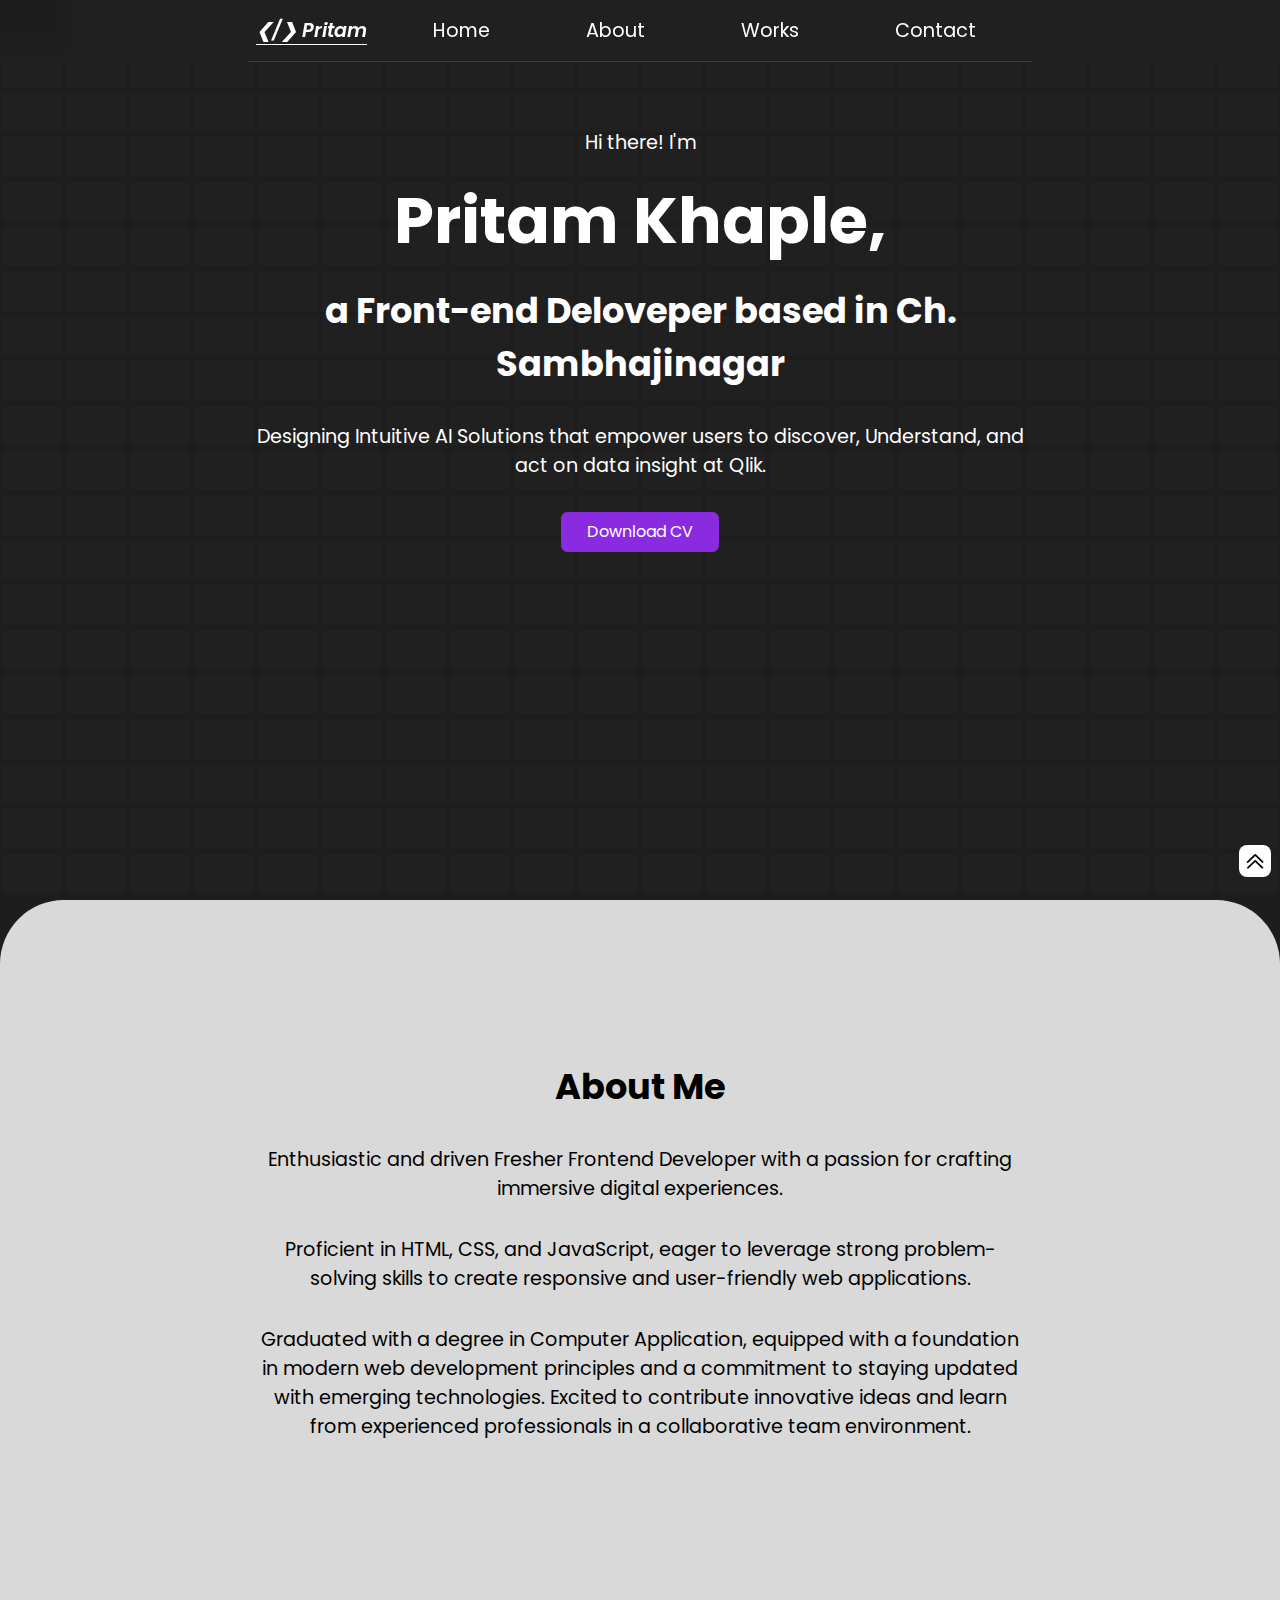
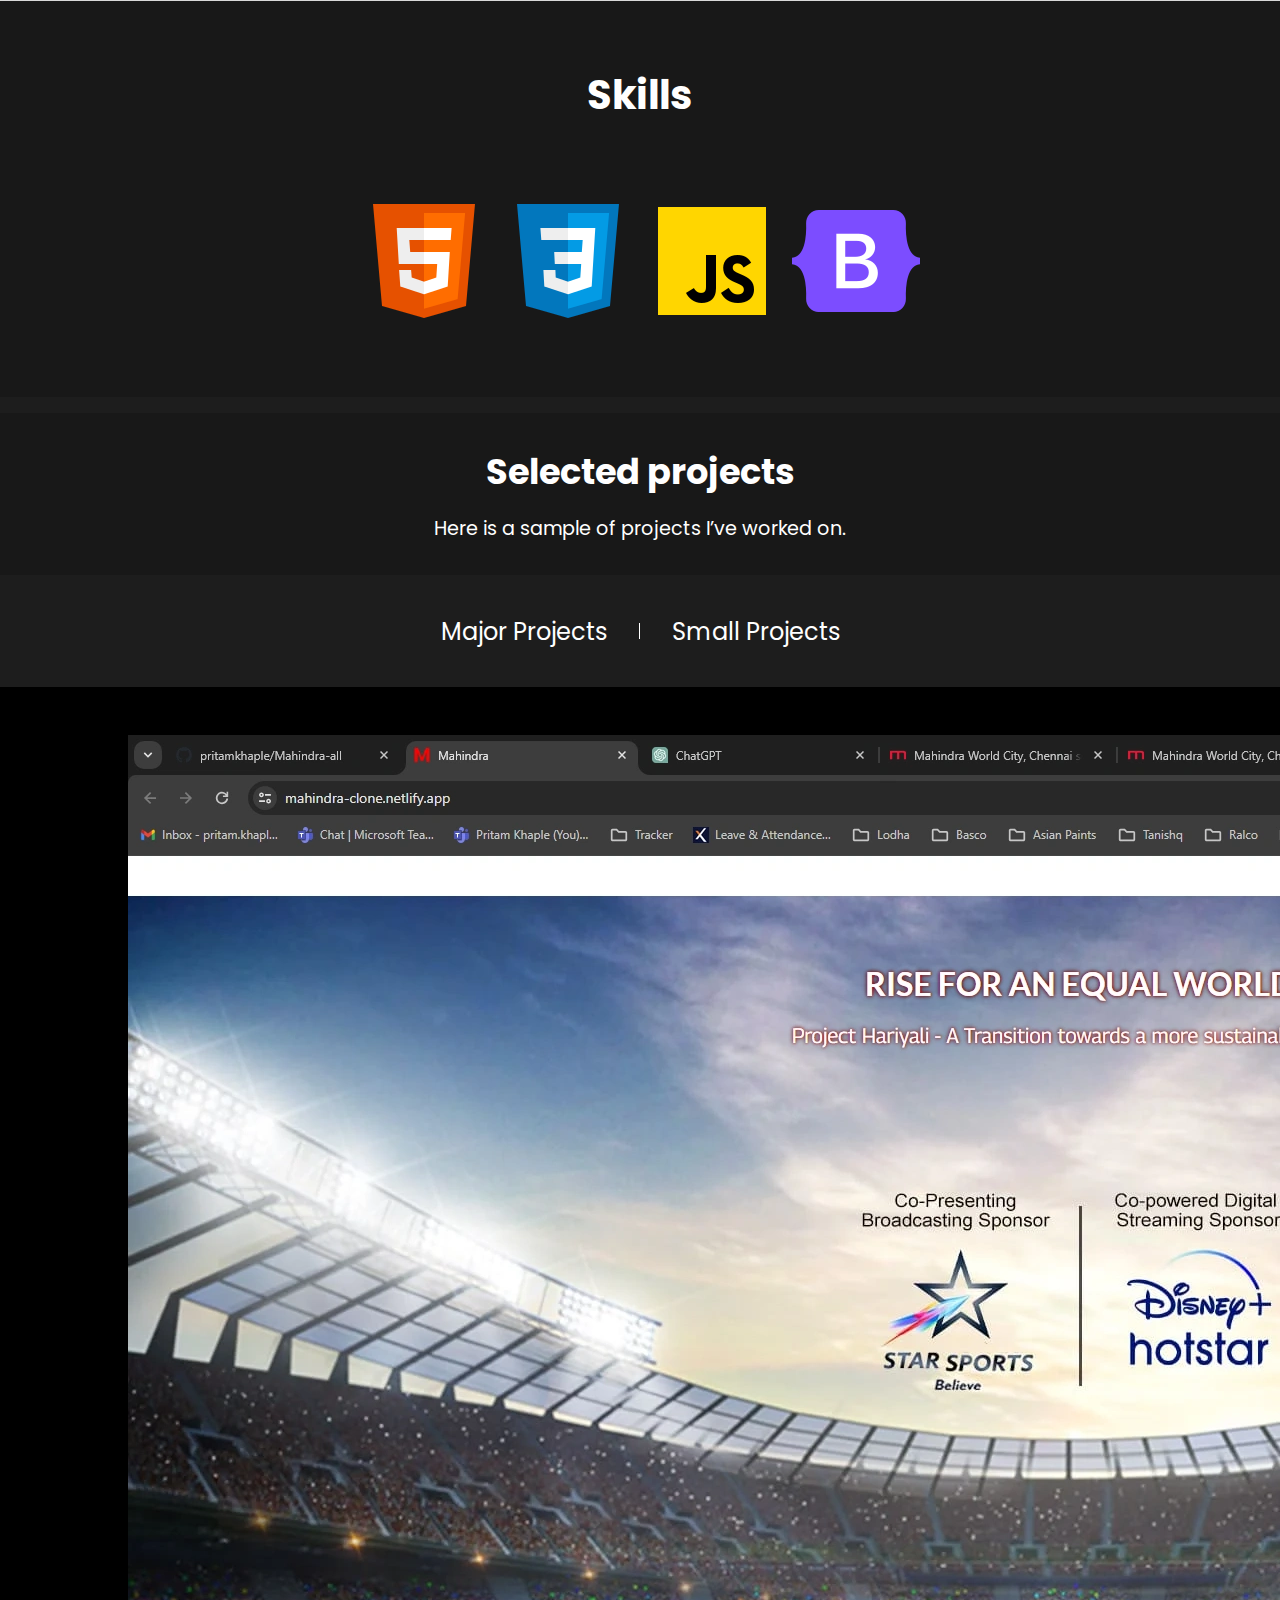
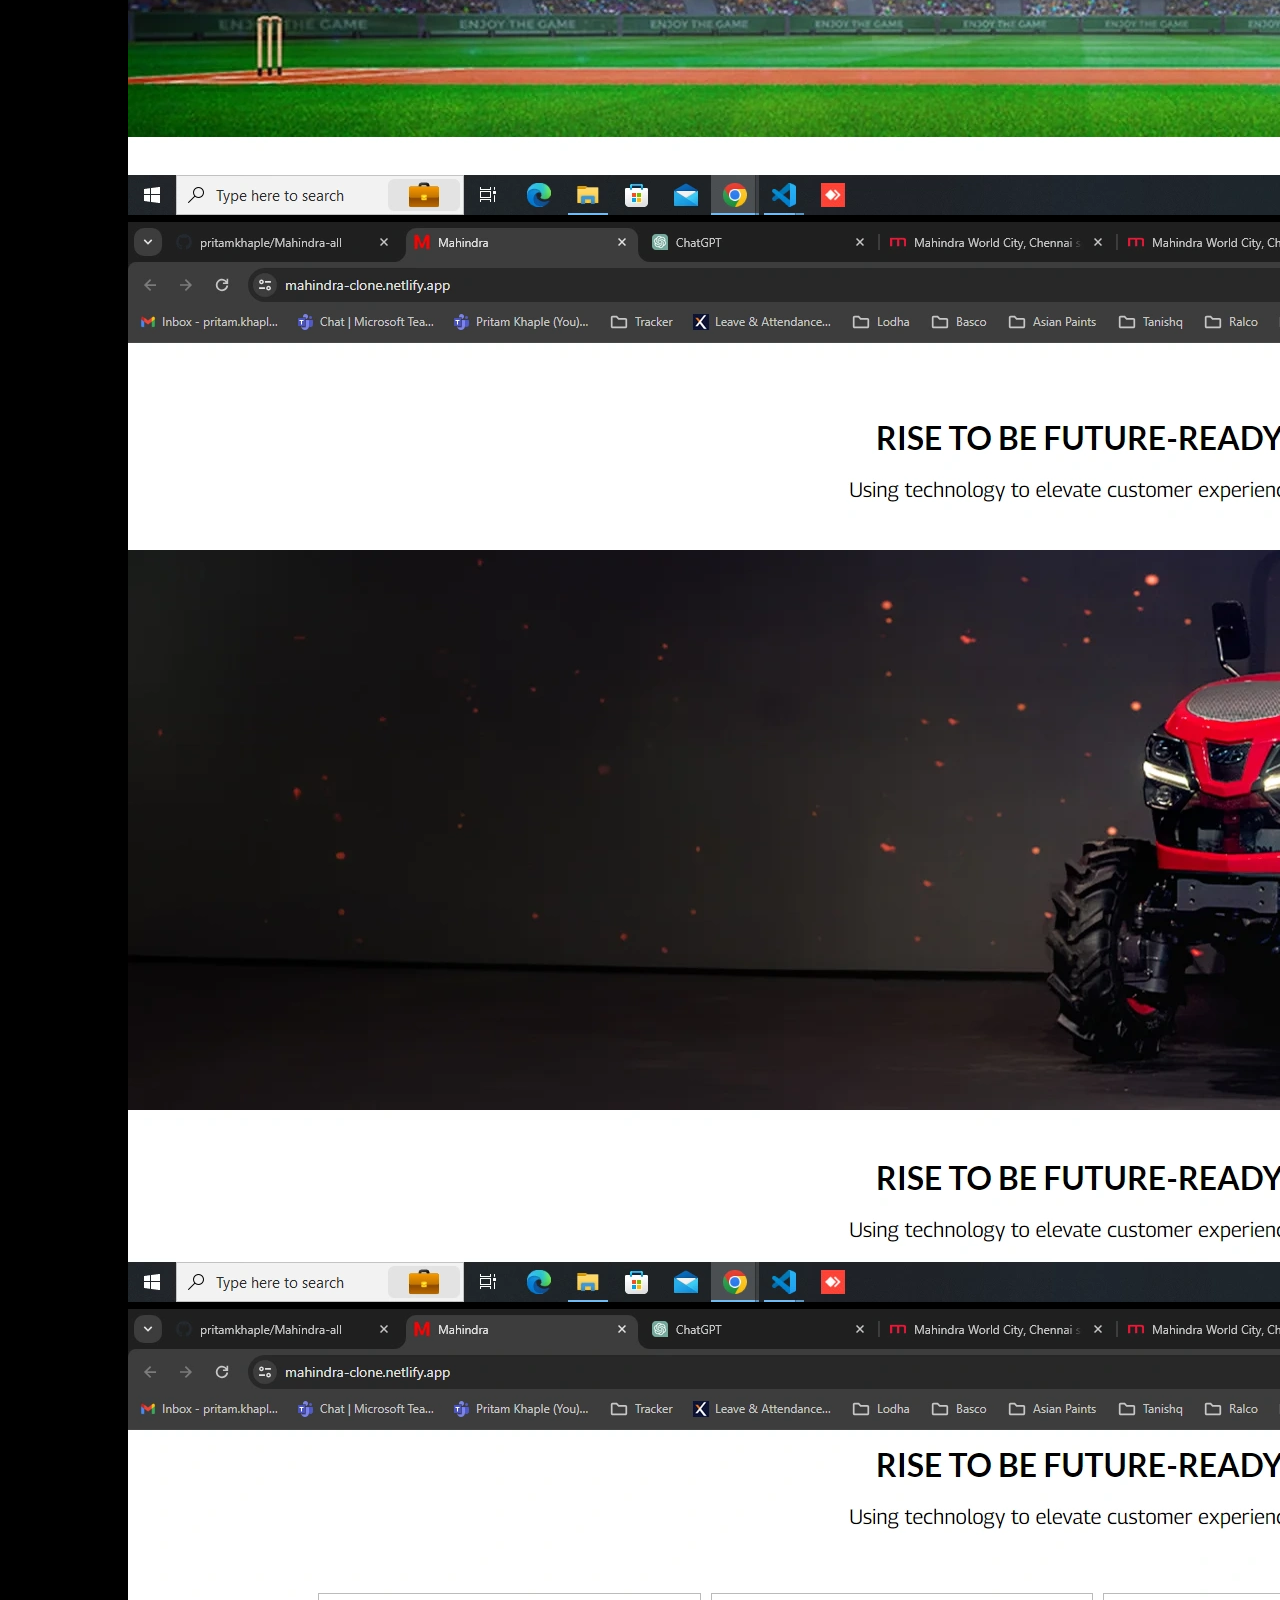
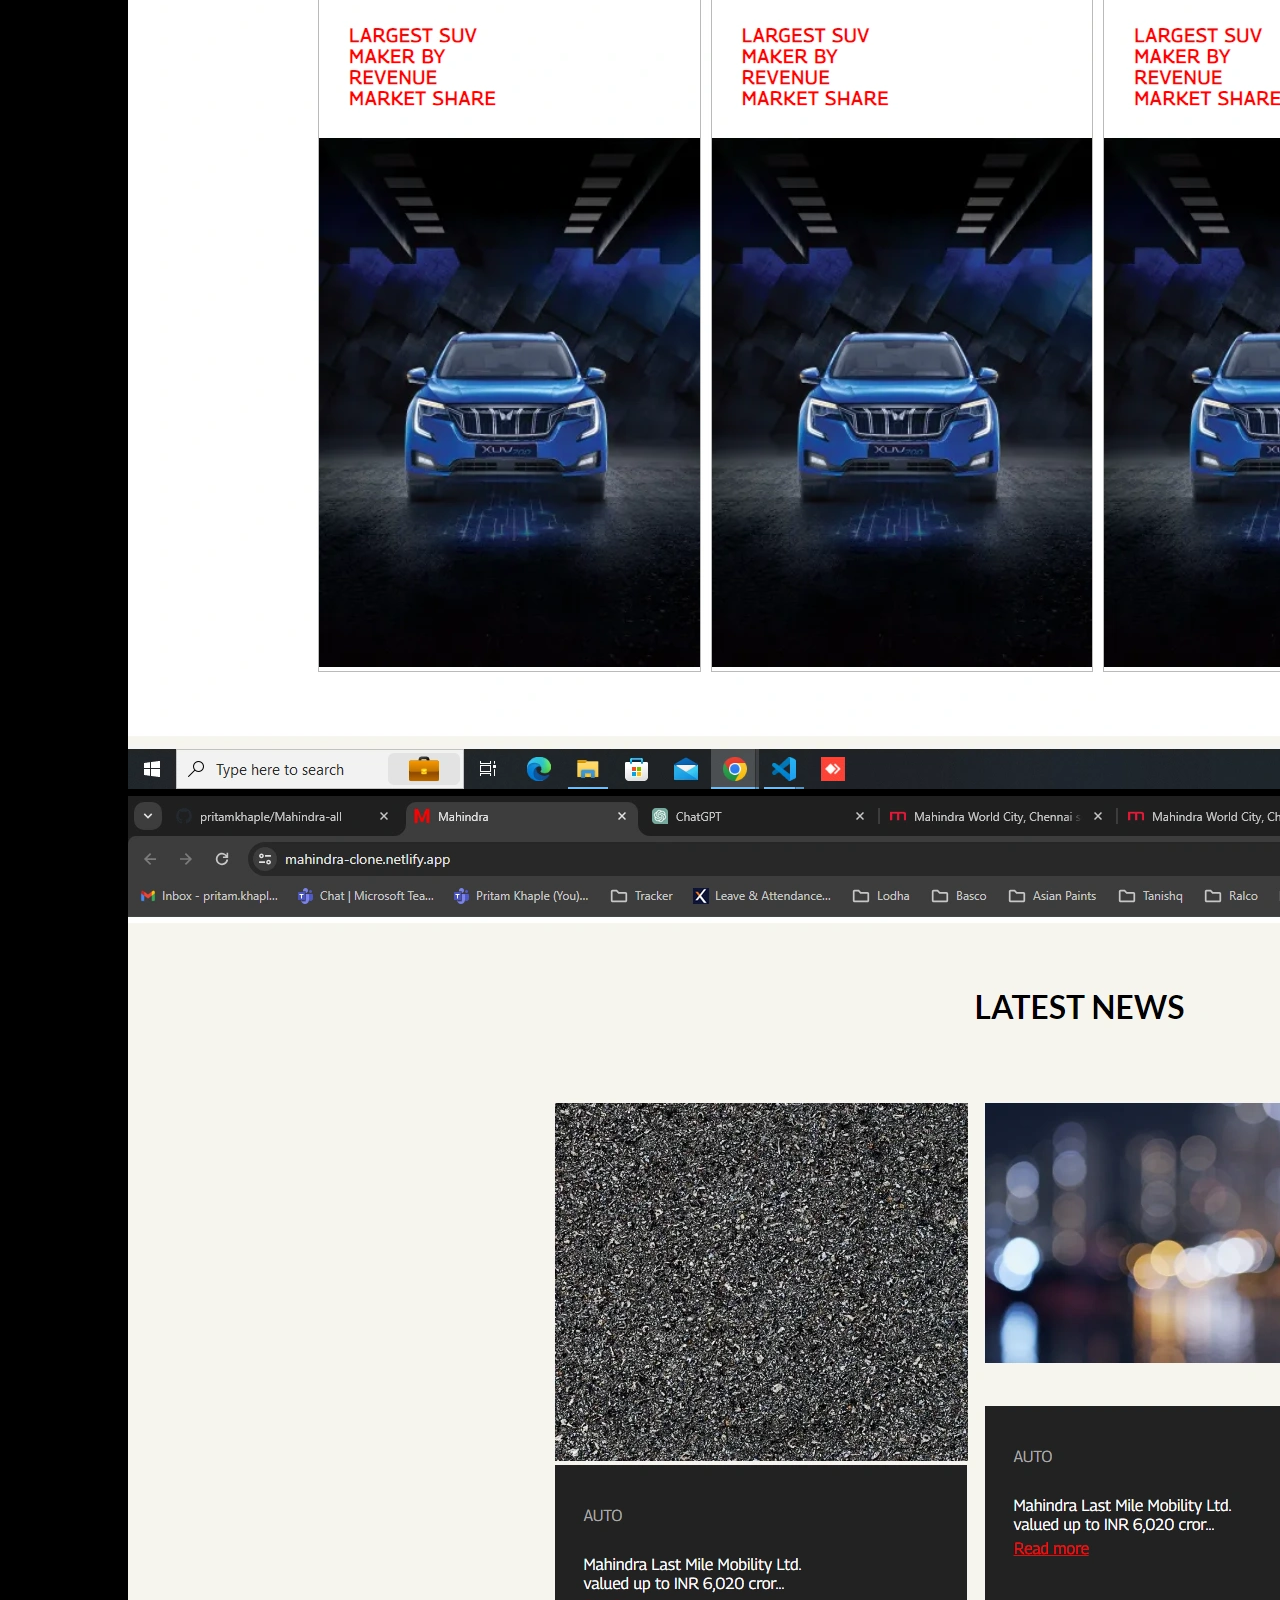
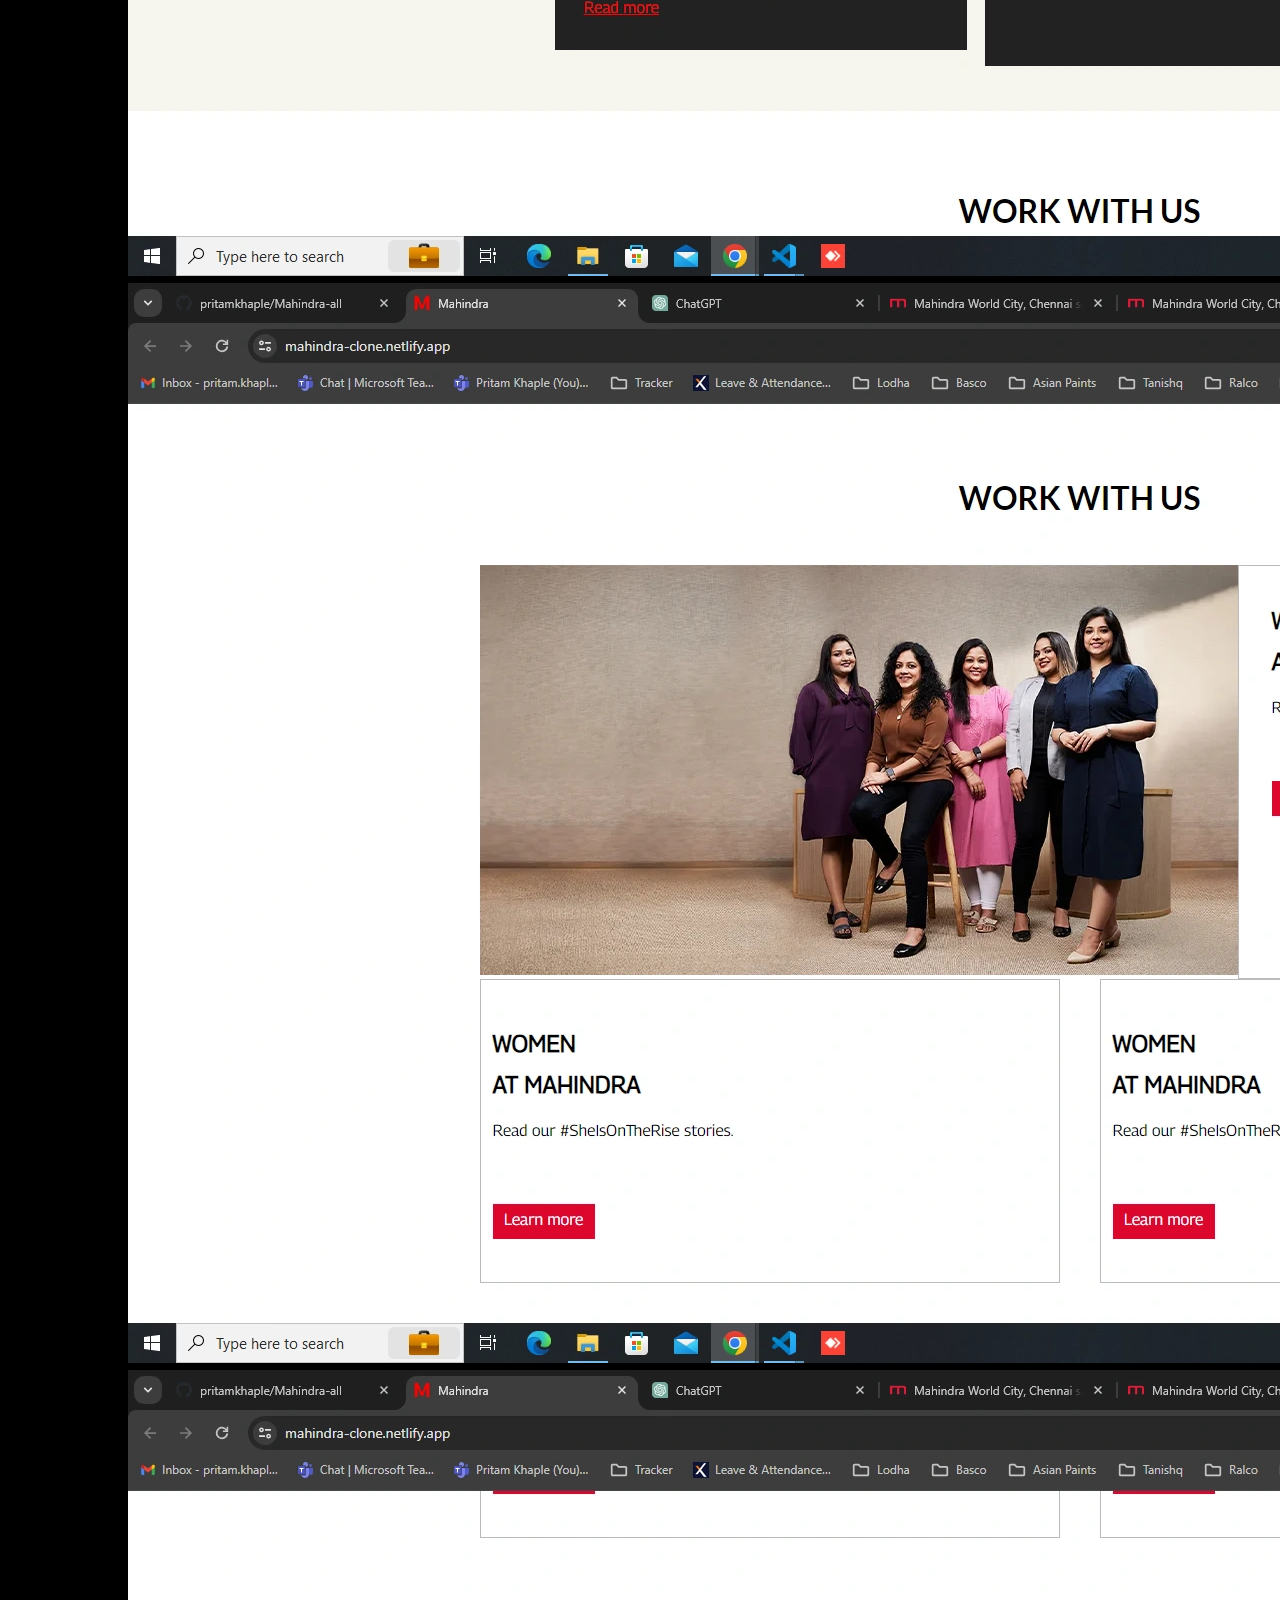
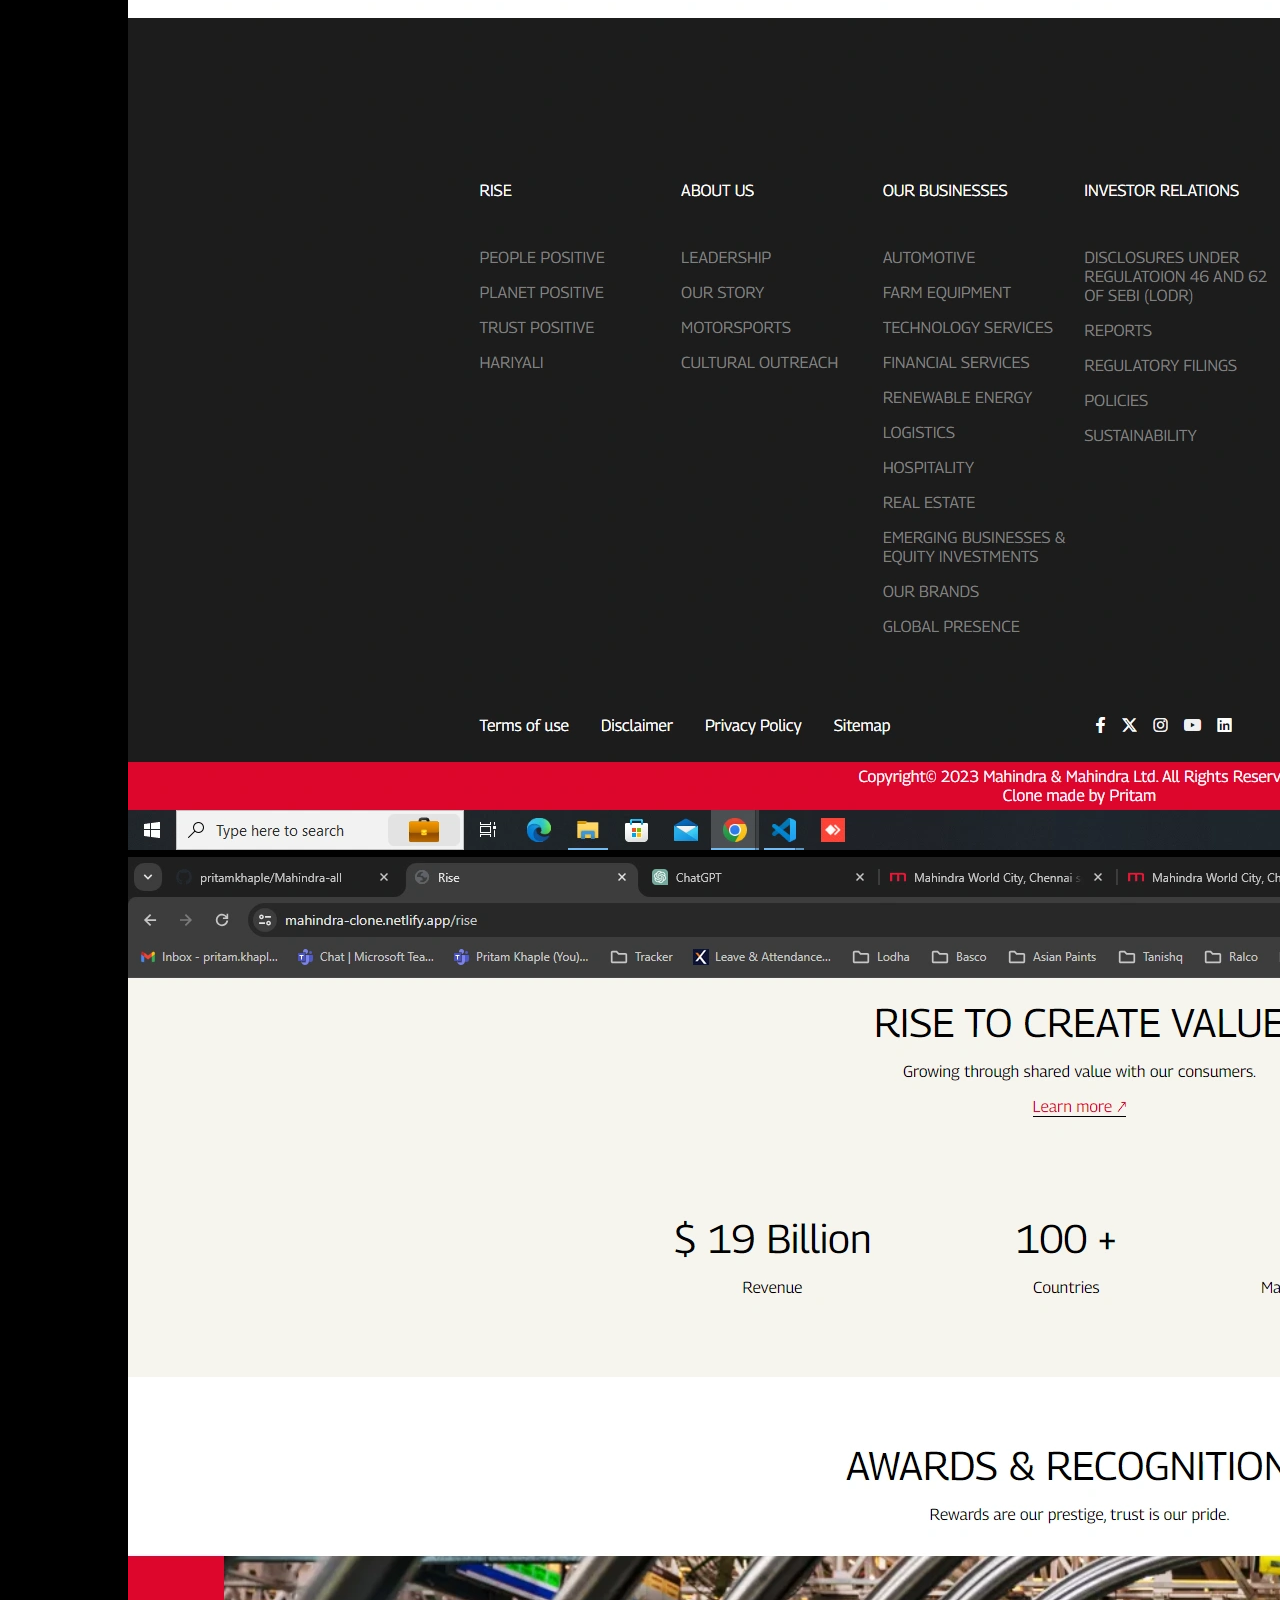
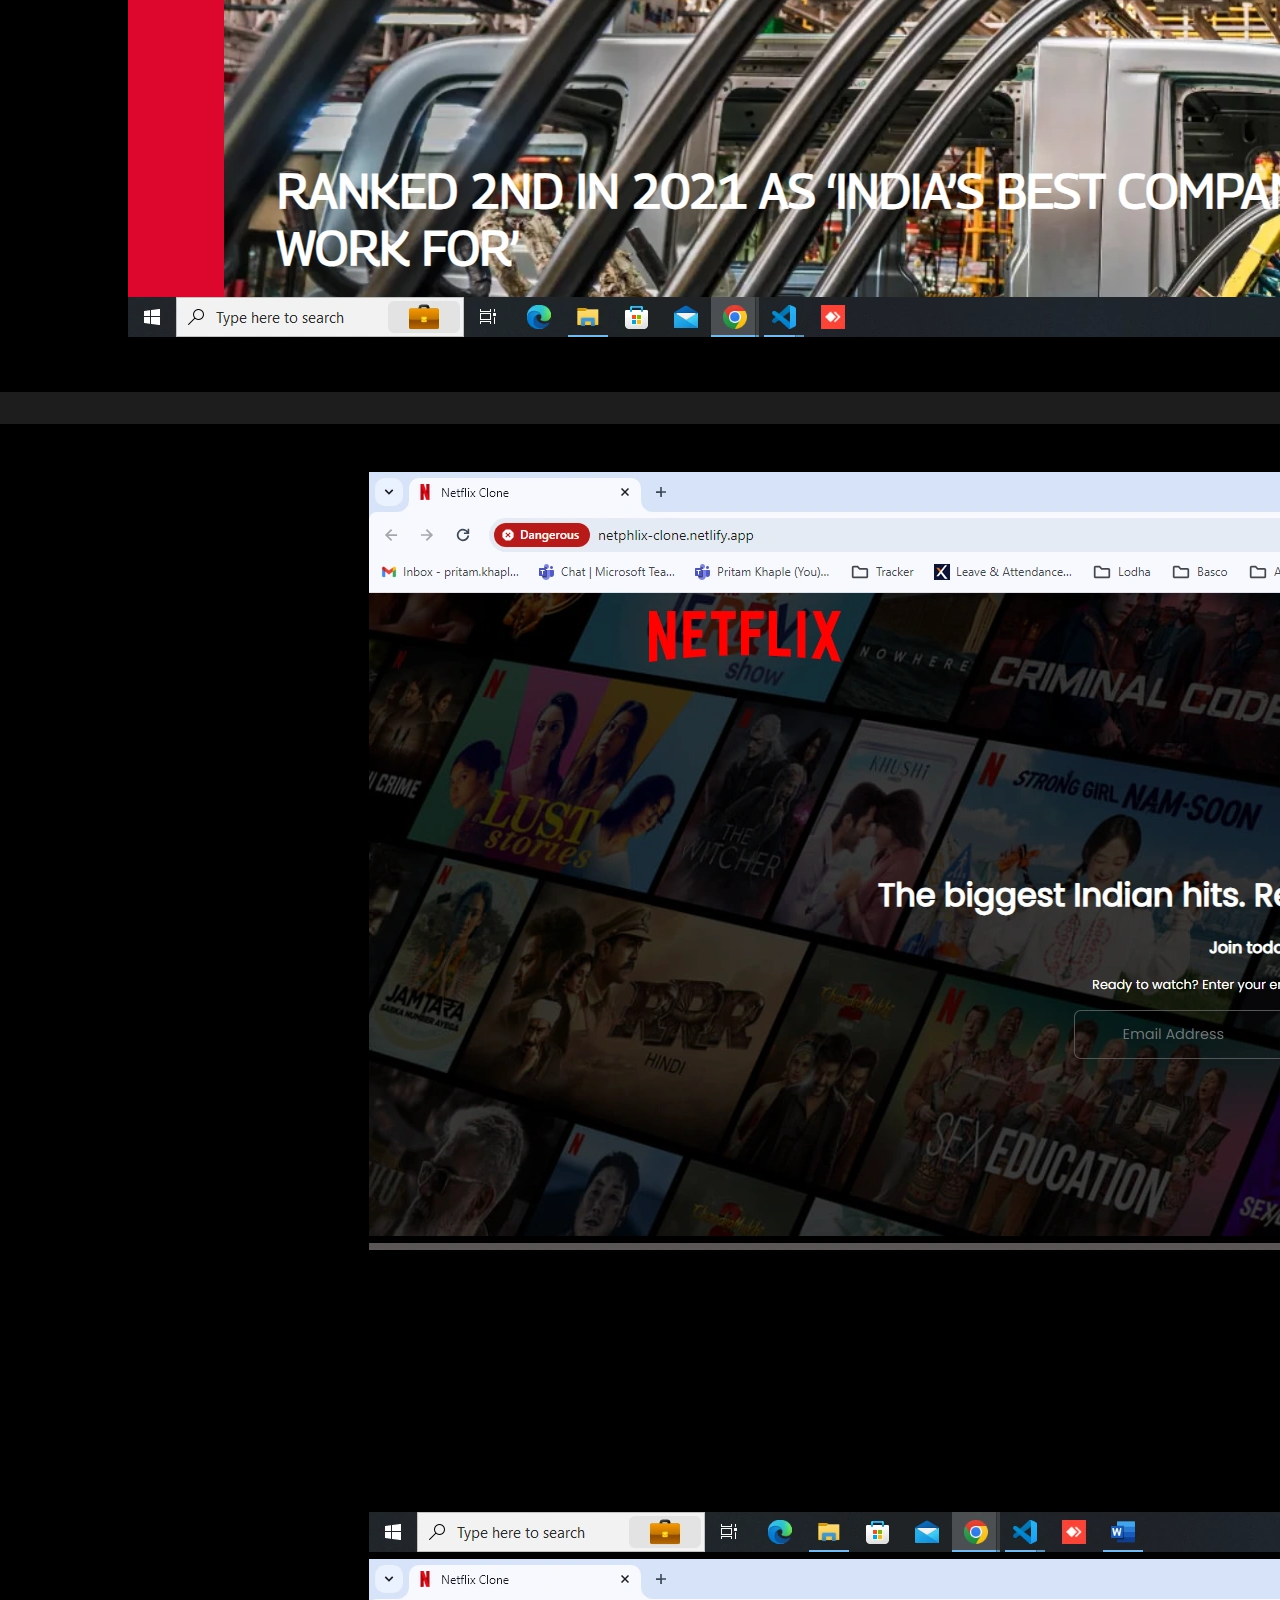
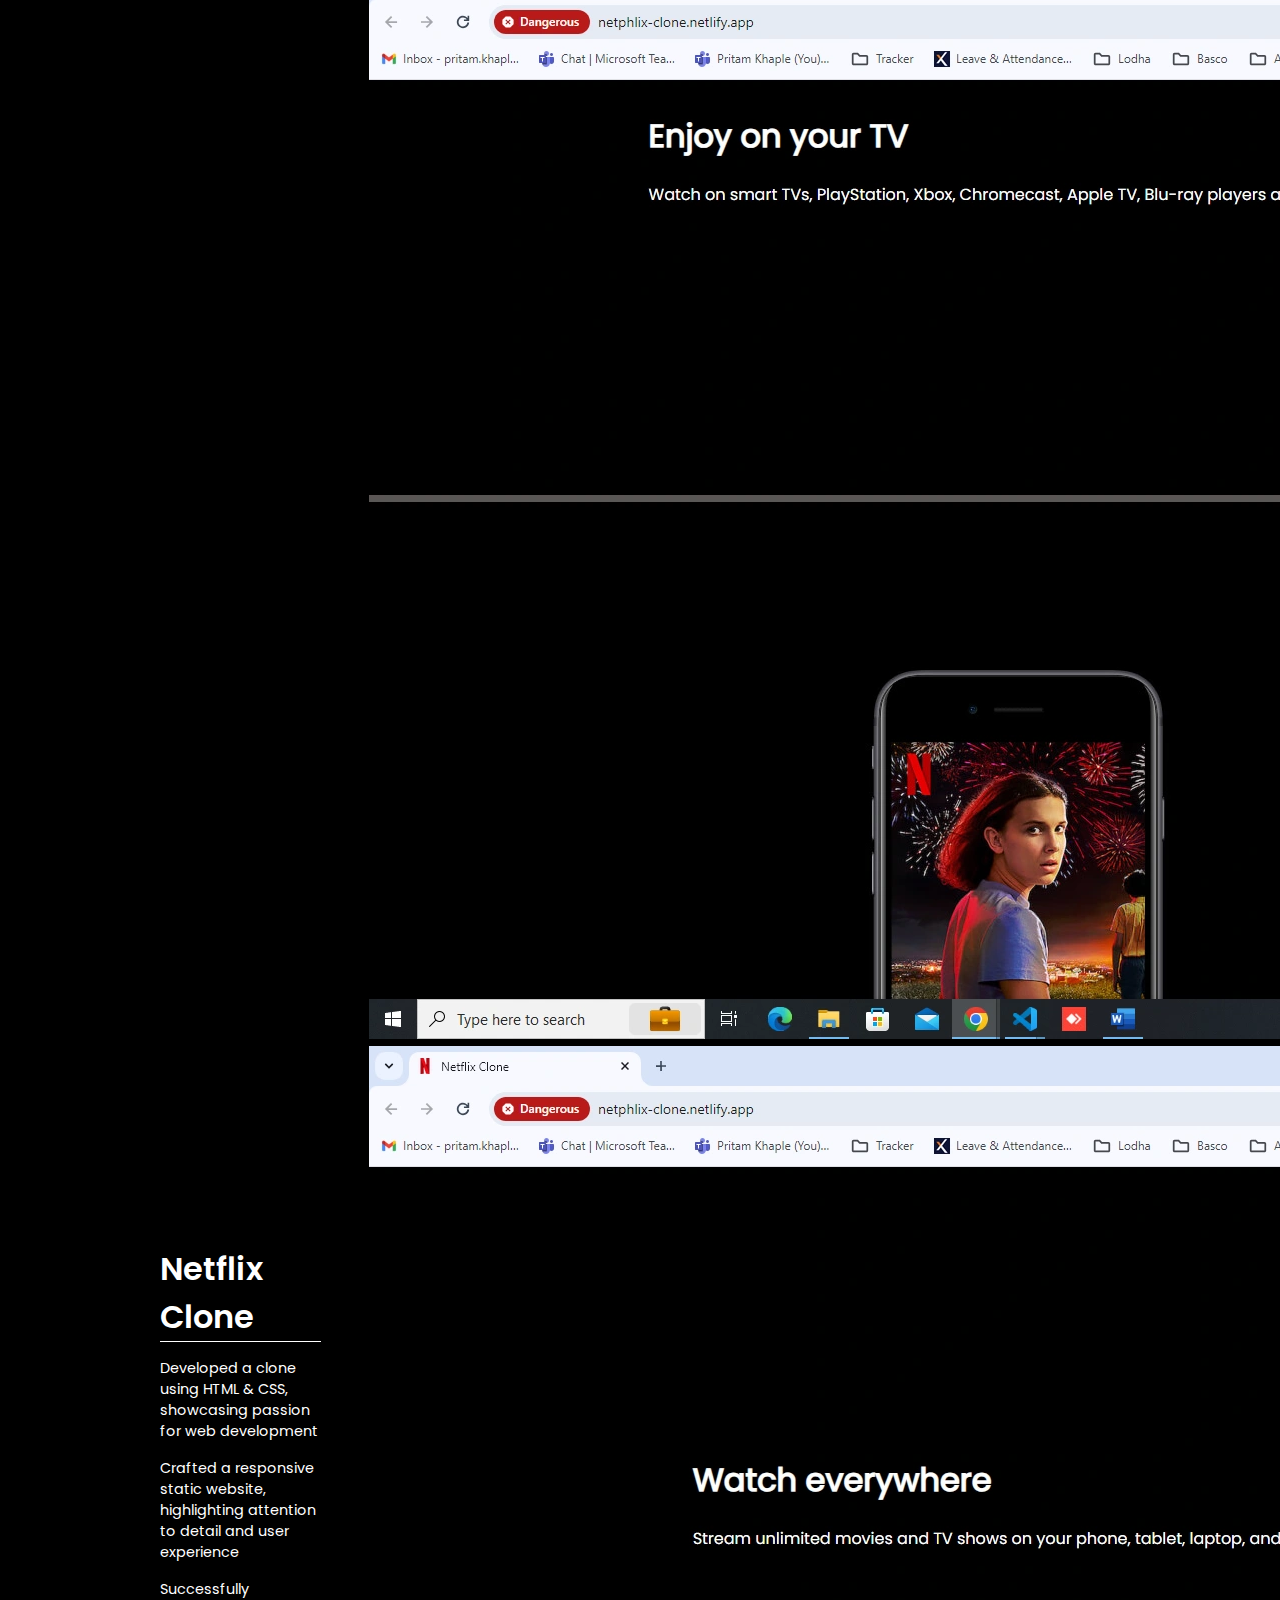
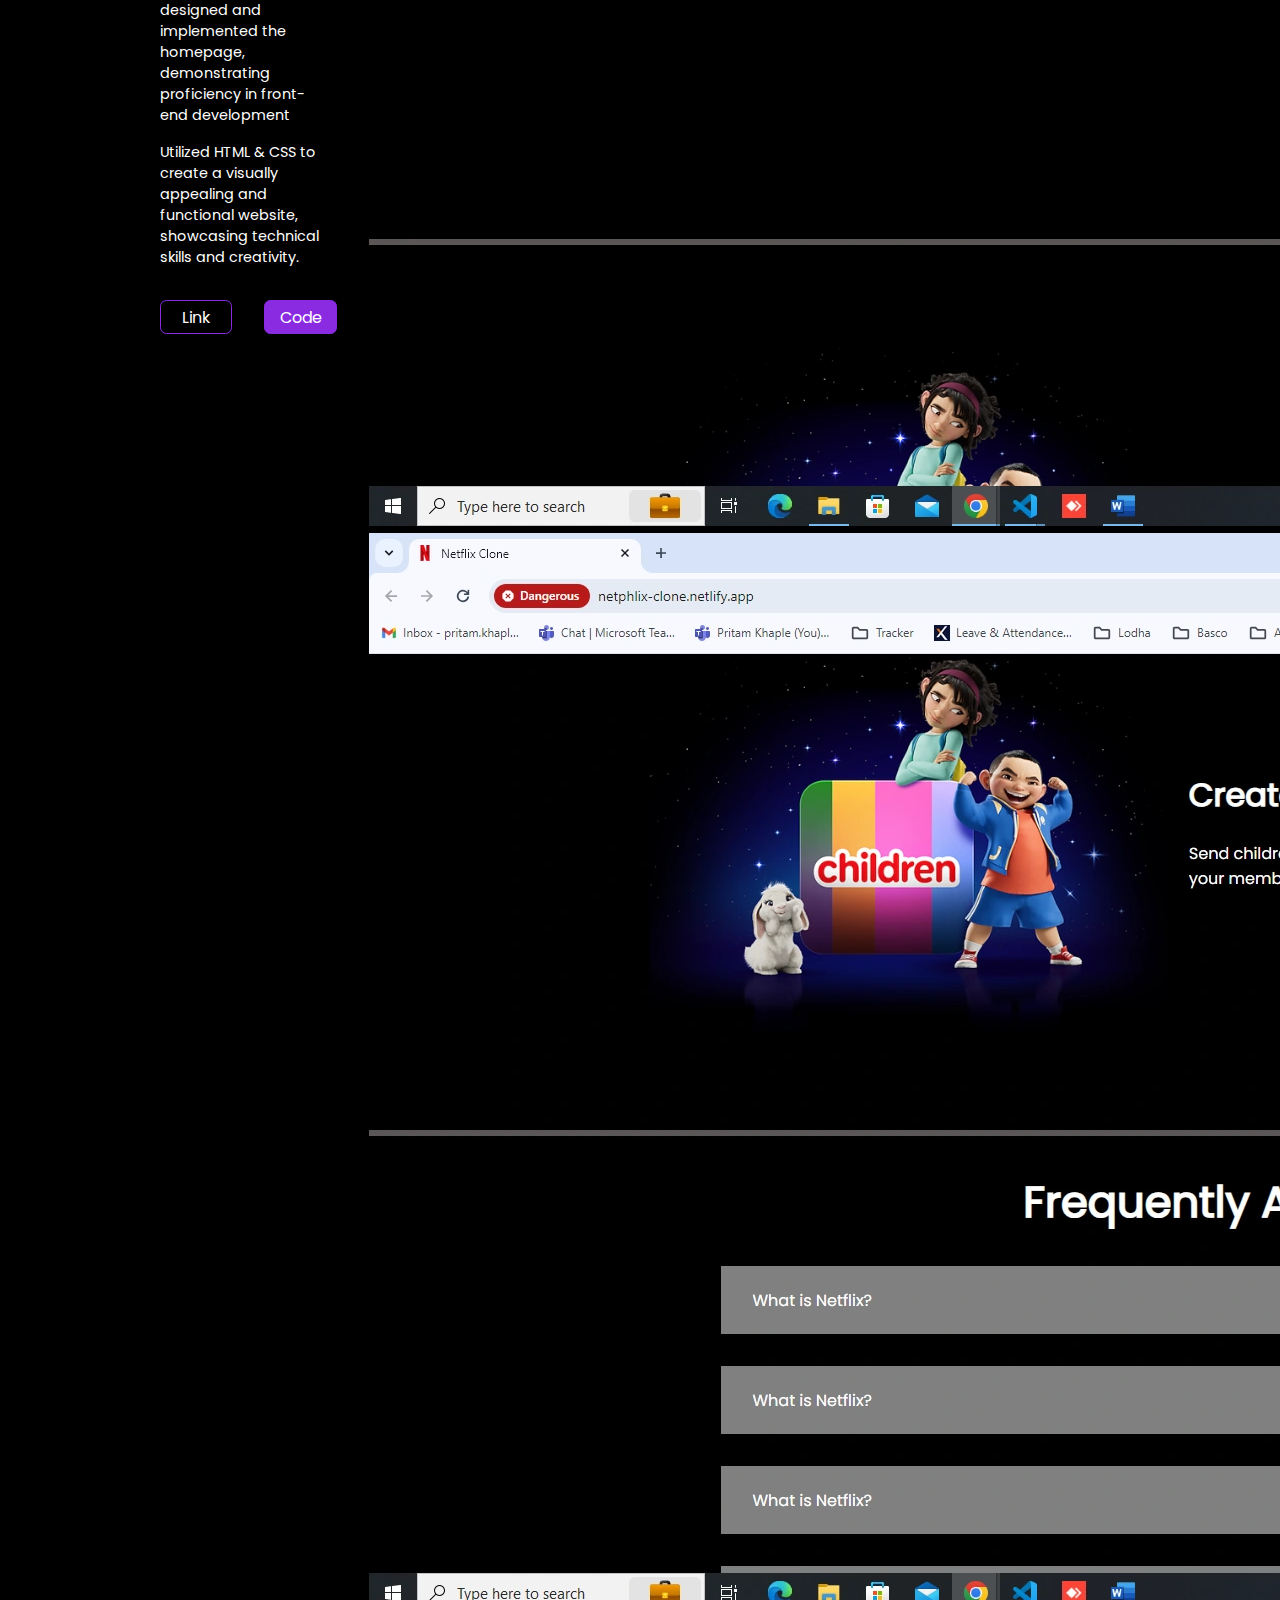
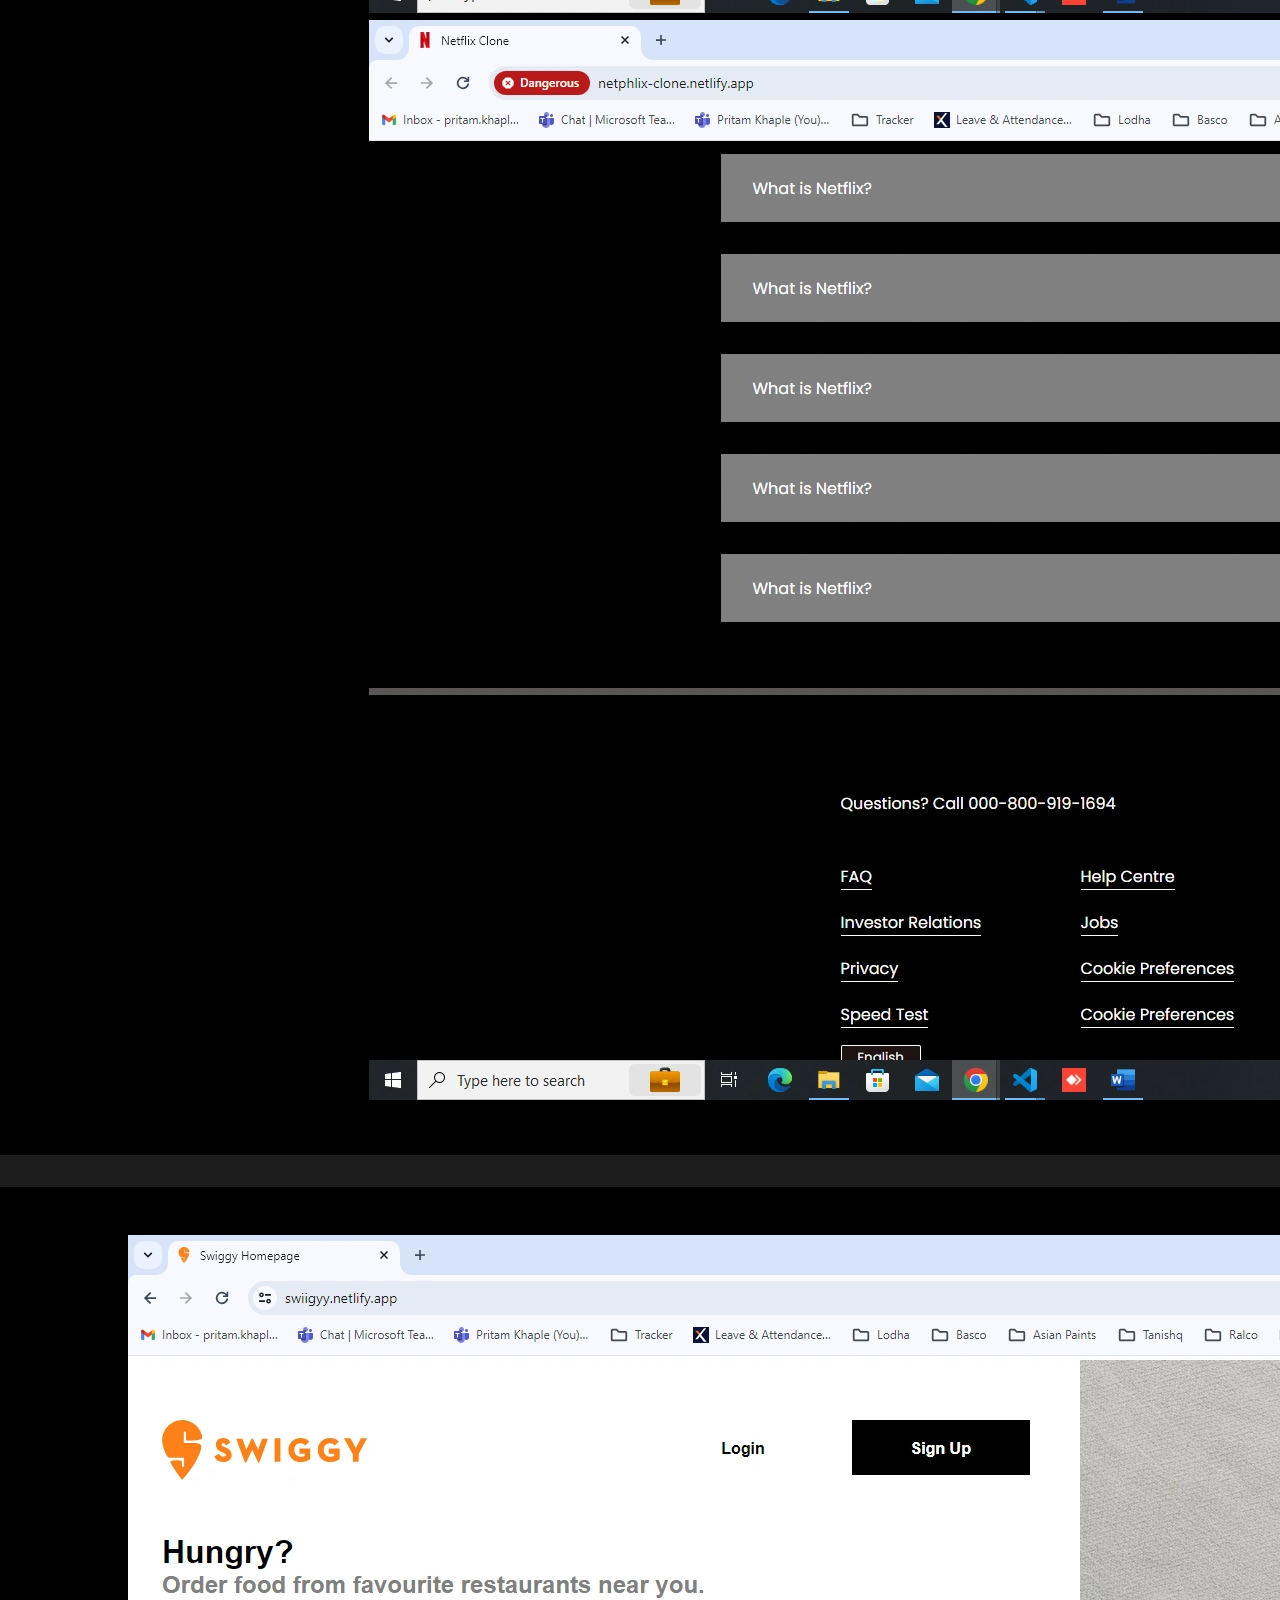
<file: tp.html>
<!DOCTYPE html>
<html lang="en">

<head>
    <meta charset="UTF-8">
    <meta name="viewport" content="width=device-width, initial-scale=1.0">
    <title>Pritam Khaple | Portfolio</title>
    <link rel="stylesheet" href="style.css">
    <link rel="stylesheet" href="phone.css">
    <link href="https://cdn.jsdelivr.net/npm/bootstrap@5.3.2/dist/css/bootstrap.min.css" rel="stylesheet" integrity="sha384-T3c6CoIi6uLrA9TneNEoa7RxnatzjcDSCmG1MXxSR1GAsXEV/Dwwykc2MPK8M2HN" crossorigin="anonymous">
    <link rel="shortcut icon" href="favicon.ico" type="image/x-icon">

</head>


<body>
    <div class="main-container">
        <div class="home-container">

            <!-- <div class="bg-img">
                <img src="/assets/bg/bg-picture-03.webp" alt="">
            </div> -->
            <div class="start-section">
            <div class="bg-animations" id="bg-animations">
                <div class="bg-anim"></div>
            </div>

            <nav class="navigation">

                <div class="navv">
                    <div class="left">
                        <span>&#10094;&#x2215;&#10095; Pritam</span>
                    </div>
                    <!-- <div class="right"> -->
                    <ul class="nav-ul">
                        <li id="d-none"><a class="nav-a" href="">Home</a></li>
                        <li><a class="nav-a" href="#about">About</a></li>
                        <li><a class="nav-a" href="#project">Works</a></li>
                        <li><a class="nav-a" href="#contact">Contact</a></li>
                    </ul>
                    <!-- </div> -->
                </div>
                <div class="mob-nav" id="burg">
                    <img src="/assets/hamburger.png" alt="">
                    <!-- <span>&#9776;</span> -->
                </div>
                <div class="close" id="closed">
                    <img src="/assets/close.png" alt="">
                    <!-- <span>&#9776;</span> -->
                </div>

            </nav>

            <section class="home-introduction" id="home">
                <div class="home-intro">
                    <div class="home-intro-container">
                        <p class="content-p">Hi there! I'm </p>
                        <h2>Pritam Khaple,</h2>
                        <h3 class="content-h">a Front-end Deloveper based in Ch. Sambhajinagar</h3>
                        <p class="content-p">Designing Intuitive AI Solutions that empower users to discover,
                            Understand, and act on data insight at Qlik.</p>
                        <div class="btnn" id="home-btn"><a href="/assets/Pritam-khaple.pdf" target="_blank">Download
                                CV</a></div>
                    </div>
                </div>
            </section>
        </div>

            <section class="about-me" id="about">
                <div class="about">
                    <div class="about-container">
                        <h3 class="content-h">About Me</h3>
                        <p class="content-p">Enthusiastic and driven Fresher Frontend Developer with a passion for
                            crafting immersive
                            digital experiences. </p>
                        <p class="content-p">Proficient in HTML, CSS, and JavaScript, eager to leverage strong
                            problem-solving skills to
                            create responsive and user-friendly web applications.</p>
                        <button id="read" class="read-btn">Read more</button>
                        <div class="read-more">
                            <p class="content-p">Graduated with a degree in Computer Application, equipped with a
                                foundation
                                in modern web
                                development principles and a commitment to staying updated with emerging technologies.
                                Excited to contribute innovative ideas and learn from experienced professionals in a
                                collaborative team environment.</p>
                        </div>
                        <!-- <div class="btnn"><a href="">Read more</a></div> -->
                    </div>
                </div>
            </section>

            <section class="skills" id="skills">
                <div class="skill-container">
                    <div class="skill-txt">
                        <h3>Skills</h3>
                    </div>
                    <div class="skill-img">
                        <img src="/assets/html.png" alt="">
                        <img src="/assets/css.png" alt="">
                        <img src="/assets/js.png" alt="">
                        <img src="/assets/bootstrap.png" alt="">
                    </div>
                </div>
            </section>

            <section class="projects" id="project">
                <div class="project-container">
                    <div class="proj">
                        <h3 class="content-h">Selected projects</h3>
                        <p class="content-p">Here is a sample of projects I’ve worked on.</p>
                    </div>
                    <div class="project-typ">
                        <button id="majproj" class="typ selected">Major Projects</button>
                        <div class="seprtr"></div>
                        <button id="smallproj" class="typ selected">Small Projects</button>
                    </div>
                    <div class="div-seprator"></div>
                    <div class="proj-container">
                        <div class="majo-proj">

                            <div class="proj-block">
                                <div class="proj1">


                                    <div id="carouselExampleAutoplaying" class="carousel slide carousel-fade"
                                        data-bs-ride="carousel">
                                        <!-- <img class="desktp-img" src="/assets/desktop-img.png" alt=""> -->
                                        <div class="carousel-inner">
                                            <div class="carousel-item active" data-bs-interval="2000">
                                                <img src="/assets/slider/mah/mahindra-1.webp" class="d-block w-100"
                                                    alt="...">
                                            </div>
                                            <div class="carousel-item" data-bs-interval="2000">
                                                <img src="/assets/slider/mah/mahindra-2.webp" class="d-block w-100"
                                                    alt="...">
                                            </div>
                                            <div class="carousel-item" data-bs-interval="2000">
                                                <img src="/assets/slider/mah/mahindra-3.webp" class="d-block w-100"
                                                    alt="...">
                                            </div>
                                            <div class="carousel-item" data-bs-interval="2000">
                                                <img src="/assets/slider/mah/mahindra-4.webp" class="d-block w-100"
                                                    alt="...">
                                            </div>
                                            <div class="carousel-item" data-bs-interval="2000">
                                                <img src="/assets/slider/mah/mahindra-5.webp" class="d-block w-100"
                                                    alt="...">
                                            </div>
                                            <div class="carousel-item" data-bs-interval="2000">
                                                <img src="/assets/slider/mah/mahindra-6.webp" class="d-block w-100"
                                                    alt="...">
                                            </div>
                                            <div class="carousel-item" data-bs-interval="2000">
                                                <img src="/assets/slider/mah/mahindra-7.webp" class="d-block w-100"
                                                    alt="...">
                                            </div>
                                        </div>
                                    </div>

                                    <div class="proj-info">
                                        <h3 class="content-h">Mahindra Clone</h3>
                                        <p class="content-p">
                                            <strong class="sky-bl"><u>Introduction</u></strong>: This project involves
                                            the
                                            creation of a responsive landing page for
                                            Mahindra using HTML and CSS.
                                        </p>

                                        <p class="content-p"><strong class="sky-bl"><u>Key Project
                                                    Elements:</u></strong>
                                            HTML and CSS
                                            Implementation: The landing page has been crafted
                                            using HTML and CSS, incorporating modern design principles and best
                                            practices to
                                            ensure a polished and engaging user experience.</p>

                                        <button id="read" onclick="readd" class="read-btn">Read more</button>

                                        <div class="read-more">
                                            <p class="content-p"><strong class="sky-bl"><u>Responsive
                                                        Design:</u></strong> A
                                                paramount aspect of
                                                this project has been to prioritize
                                                responsiveness. The webpage layout dynamically adjusts to different
                                                screen
                                                sizes,
                                                ensuring optimal viewing across devices, including desktops, tablets,
                                                and
                                                mobile
                                                phones. </p>

                                            <p class="content-p"><strong class="sky-bl"><u>Ongoing
                                                        Development:</u></strong>
                                                Beyond the landing
                                                page, the project scope encompasses the
                                                ongoing development of further website pages and functionalities.</p>
                                        </div>

                                        <div class="btn-divv">
                                            <div class="btn-2">
                                                <a href="https://mahindra-clone.netlify.app/" target="_blank">Link</a>
                                            </div>
                                            <div class="btnn">
                                                <a href="https://github.com/pritamkhaple/Mahindra-Home"
                                                    target="_blank">Code</a>
                                            </div>
                                        </div>
                                    </div>
                                </div>
                            </div>

                            <div class="proj-block">
                                <div class="proj1">

                                    <div class="proj-info">
                                        <h3 class="content-h">Netflix Clone</h3>
                                        <p class="content-p">Developed a clone using HTML & CSS, showcasing passion
                                            for
                                            web development
                                        </p>
                                        <p class="content-p"> Crafted a responsive static website, highlighting
                                            attention to detail and
                                            user experience</p>
                                        <button id="read" class="read-btn">Read more</button>
                                        <div class="read-more">
                                            <p class="content-p"> Successfully designed and implemented the homepage,
                                                demonstrating
                                                proficiency in front-end development</p>
                                            <p class="content-p">Utilized HTML & CSS to create a visually appealing and
                                                functional website,
                                                showcasing technical skills and creativity.</p>
                                        </div>

                                        <div class="btn-divv">
                                            <div class="btn-2">
                                                <a href="https://netphlix-clone.netlify.app/" target="_blank">Link</a>
                                            </div>
                                            <div class="btnn">
                                                <a href="https://github.com/pritamkhaple/Netflix-Clone?tab=readme-ov-file"
                                                    target="_blank">Code</a>
                                            </div>
                                        </div>
                                    </div>
                                    <!-- <div class="proj-img">
                                        <img src="/assets/netflix.png" alt="">
                                    </div> -->
                                    <div id="carouselExampleAutoplaying" class="carousel slide carousel-fade"
                                        data-bs-ride="carousel">
                                        <!-- <img class="desktp-img" src="/assets/desktop-img.png" alt=""> -->
                                        <div class="carousel-inner">
                                            <div class="carousel-item active" data-bs-interval="2000">
                                                <img src="/assets/slider/netflix/netflix-1.webp" class="d-block w-100"
                                                    alt="...">
                                            </div>
                                            <div class="carousel-item" data-bs-interval="2000">
                                                <img src="/assets/slider/netflix/netflix-2.webp" class="d-block w-100"
                                                    alt="...">
                                            </div>
                                            <div class="carousel-item" data-bs-interval="2000">
                                                <img src="/assets/slider/netflix/netflix-3.webp" class="d-block w-100"
                                                    alt="...">
                                            </div>
                                            <div class="carousel-item" data-bs-interval="2000">
                                                <img src="/assets/slider/netflix/netflix-4.webp" class="d-block w-100"
                                                    alt="...">
                                            </div>
                                            <div class="carousel-item" data-bs-interval="2000">
                                                <img src="/assets/slider/netflix/netflix-5.webp" class="d-block w-100"
                                                    alt="...">
                                            </div>
                                        </div>
                                    </div>
                                </div>
                            </div>

                            <div class="proj-block">
                                <div class="proj1">
                                    <!-- <div class="proj-img">
                                        <img src="/assets/swiggy.png" alt="">
                                    </div> -->
                                    <div id="carouselExampleAutoplaying" class="carousel slide carousel-fade"
                                        data-bs-ride="carousel">
                                        <!-- <img class="desktp-img" src="/assets/desktop-img.png" alt=""> -->
                                        <div class="carousel-inner">
                                            <div class="carousel-item active" data-bs-interval="2000">
                                                <img src="/assets/slider/swiggy/swiggy-1.webp" class="d-block w-100"
                                                    alt="...">
                                            </div>
                                            <div class="carousel-item" data-bs-interval="2000">
                                                <img src="/assets/slider/swiggy/swiggy-1.webp" class="d-block w-100"
                                                    alt="...">
                                            </div>
                                            <div class="carousel-item" data-bs-interval="2000">
                                                <img src="/assets/slider/swiggy/swiggy-2.webp" class="d-block w-100"
                                                    alt="...">
                                            </div>
                                            <div class="carousel-item" data-bs-interval="2000">
                                                <img src="/assets/slider/swiggy/swiggy-3.webp" class="d-block w-100"
                                                    alt="...">
                                            </div>
                                            <div class="carousel-item" data-bs-interval="2000">
                                                <img src="/assets/slider/swiggy/swiggy-4.webp" class="d-block w-100"
                                                    alt="...">
                                            </div>
                                        </div>
                                    </div>

                                    <div class="proj-info">
                                        <h3 class="content-h">Swiggy Clone</h3>

                                        <p>Developed a Swiggy clone with a passionate approach, showcasing a
                                            responsive
                                            design that seamlessly functions on both desktop and mobile platforms.
                                        </p>
                                        <p>Created four pages, including a visually appealing home page and three
                                            engaging inner pages, using HTML and CSS.</p>
                                        <button id="read" class="read-btn">Read more</button>
                                        <div class="read-more">
                                            <p>Demonstrated expertise in web development, utilizing action verbs to
                                                highlight a passion for the project without using personal pronouns.
                                            </p>
                                            <p>
                                                The clone has 4 pages on-site<br>(<a href="">Home, </a>
                                                <a href="">Hotels, </a>
                                                <a href="">Products </a>&amp;
                                                <a href="">Cart</a>)
                                            </p>
                                        </div>

                                        <div class="btn-divv">
                                            <div class="btn-2">
                                                <a href="https://swiigyy.netlify.app/" target="_blank">Link</a>
                                            </div>
                                            <div class="btnn">
                                                <a href="https://github.com/pritamkhaple/Swiggy-Main"
                                                    target="_blank">Code</a>
                                            </div>
                                        </div>
                                    </div>

                                </div>
                            </div>
                        </div>
                        <div class="small-proj">
                            <div class="small-proj1">
                                <div class="proj-img">
                                    <img src="/assets/food.png" alt="">
                                </div>
                                <div class="proj-info">
                                    <h3>Lets Eat Food</h3>
                                    <ul class="small-ul">
                                        <li>Small practice food website landing page</li>
                                        <li>used HTML &amp; CSS </li>
                                    </ul>

                                    <div class="btn-divv">
                                        <div class="btn-2"><a href="https://lets-eat-food.netlify.app/"
                                                target="_blank">Link</a></div>
                                        <div class="btnn"><a href="https://github.com/pritamkhaple/Food-delivery"
                                                target="_blank">Code</a></div>
                                    </div>
                                </div>
                            </div>
                            <div class="small-proj1">
                                <div class="proj-img">
                                    <img src="/assets/calculator.png" alt="">
                                </div>
                                <div class="proj-info">
                                    <h3>Calculator</h3>
                                    <ul class="small-ul">
                                        <li>This application is a calculator.</li>
                                        <li>It was developed using HTML, CSS, and JavaScript. </li>
                                    </ul>
                                    <div class="btn-divv">
                                        <div class="btn-2">
                                            <a href="https://pk-calc.netlify.app/" target="_blank">Link</a>
                                        </div>
                                        <div class="btnn">
                                            <a href="https://github.com/pritamkhaple/Calculator-using-HTML-CSS-JS"
                                                target="_blank">Code</a>
                                        </div>
                                    </div>
                                </div>
                            </div>
                            <div class="small-proj1">
                                <div class="proj-img">
                                    <img src="/assets/clock.png" alt="">
                                </div>
                                <div class="proj-info">
                                    <h3>Clock</h3>
                                    <ul class="small-ul">
                                        <li>This application is a Clock.</li>
                                        <li>It was developed using HTML, CSS, and JavaScript. </li>
                                    </ul>
                                    <div class="btn-divv">
                                        <div class="btn-2"><a href="https://pk-clock.netlify.app/"
                                                target="_blank">Link</a></div>
                                        <div class="btnn"><a href="https://github.com/pritamkhaple/Clock"
                                                target="_blank">Code</a></div>
                                    </div>
                                </div>
                            </div>
                            <div class="small-proj1">
                                <div class="proj-img">
                                    <img src="/assets/otp.png" alt="">
                                </div>
                                <div class="proj-info">
                                    <h3>OTP UI</h3>
                                    <ul class="small-ul">
                                        <li>This is a UI of OTP</li>
                                        <li>It was developed using HTML, CSS, and JavaScript. </li>
                                    </ul>

                                    <div class="btn-divv">
                                        <div class="btn-2"><a href="https://ui-of-otp.netlify.app/"
                                                target="_blank">Link</a></div>
                                        <div class="btnn"><a href="https://github.com/pritamkhaple/otp-ui"
                                                target="_blank">Code</a></div>
                                    </div>
                                </div>
                            </div>

                        </div>
                    </div>
                </div>
            </section>

            <section class="contact" id="contact">
                <div class="contact-me">
                    <div class="left-contact">
                        <h3 class="content-h">Want to contact me?</h3>
                        <p class="content-p">N-11, TV Center, Hudco, Aurangabad <br>MH 431003</p>
                        <!-- <p class="content-p rd"><a
                                href="mailto:pritamkhaple8585@gmail.com">pritamkhaple8585@gmail.com</a></p>
                        <p class="content-p rd"><a href="tel:+917298585851">+91-7298585851</a></p> -->
                        <ul class="contact-ul">
                            <li><a href="https://in.linkedin.com/in/pritam-khaple-420147156?trk=people-guest_people_search-card"
                                    target="_blank"><img src="/assets/linkedin.png" alt=""></a></li>
                            <li><a href="https://github.com/pritamkhaple/" target="_blank"><img
                                        src="/assets/GitHub-new.png" alt=""></a></li>
                            <li><a href="tel:7298585851"><img src="/assets/WhatsApp-new.png" alt=""></a></li>
                            <li><a href="mailto:pritamkhaple8585@gmail.com"><img src="/assets/mail-new.png" alt=""></a>
                            </li>
                        </ul>
                    </div>
                    <div class="right-contact">
                        <form id="form">
                            <div class="cont"><input type="text" name="Name" id="name" placeholder="Your goodname">
                            </div>
                            <div class="cont"><input type="text" name="Contact" id="contact"
                                    placeholder="Mail-id / Contact"></div>
                            <div class="cont"><textarea name="Message" id="msg" cols="30" rows="3"
                                    placeholder="Message"></textarea>
                            </div>
                            <div class="cont"><input id="contact-btn" type="submit"></input></div>
                        </form>
                    </div>
                </div>
                <div class="footer">
                    <h5>Crafted by <a
                            href="https://in.linkedin.com/in/pritam-khaple-420147156?trk=people-guest_people_search-card" target="_blank">Pritam</a>
                    </h5>
                    <h5>Designed by <a
                            href="https://in.linkedin.com/in/nikhil-sardar-3ab131237?trk=people-guest_people_search-card" target="_blank">Nikhil
                            Sardar</a></h5>
                </div>
            </section>

            <div class="top-arrow" id="topArrow">

                <img src="/assets/back-to-top.png" alt="">

            </div>
        </div>
    </div>

    <script src="script.js"></script>
    <script src="https://cdn.jsdelivr.net/npm/bootstrap@5.3.2/dist/js/bootstrap.bundle.min.js"
        integrity="sha384-C6RzsynM9kWDrMNeT87bh95OGNyZPhcTNXj1NW7RuBCsyN/o0jlpcV8Qyq46cDfL"
        crossorigin="anonymous"></script>
</body>

</html>
</file>
<file: style.css>
@import url("https://fonts.googleapis.com/css2?family=Cinzel&family=Concert+One&family=Martel+Sans&family=Poppins&family=Prata&display=swap");

* {
  margin: 0;
  padding: 0;
  font-family: "Poppins", sans-serif;
}

body {
  overflow: auto;
}


.bg-animations {
  position: relative;
  top: 0;
  left: 0;
  width: 100%;
  height: 100vh;
  display: grid;
  grid-template-columns: repeat(20, 1fr);
  grid-template-rows: repeat(20, 1fr);
  background: #1d1d1d;
  filter: saturate(2);
  overflow: hidden;
}

.color-box {
  z-index: 2;
  filter: brightness(1.1);
  transition: 2s ease;
  position: relative;
  margin: 2px;
  background: #1d1d1d;
}

.color-box:hover {
  background: gold;
  transition-duration: 0s;
}


.mob-nav {
  display: none;
}

.close {
  display: none;
}

.read-btn {
  display: none;
}

.main-container {
  width: 100%;
  /* height: 100vh; */
}

.home-container {
  background-color: #1d1d1d;

  /* height: 100vh; */
}

.bg-img {
  width: 100%;
}

.bg-img img {
  width: 100%;
  object-fit: cover;
  filter: blur(8px) brightness(0.5);
}

.navigation {
  width: 100%;
  /* height: 80px; */
  /* border: 1px solid red; */
  display: flex;
  justify-content: center;
  align-items: center;
  backdrop-filter: blur(12px);
  position: absolute;
  top: 0;
  z-index: 1000;
}

.navv {
  width: 60vw;
  margin: auto;
  /* border: 1px solid white; */
  display: flex;
  justify-content: center;
  align-items: center;
  padding: 1rem 0.5rem;
  border-bottom: 1px solid #dfcfcf2e;
  font-size: 1.2rem;
}

.left {
  width: 30vw;
  color: white;
  font-style: italic;
  font-weight: 600;
}

.left span {
  border-bottom: 1px solid white;
}

.right {
  width: 60vw;
}

.nav-ul {
  display: flex;
  justify-content: end;
  align-items: center;
  margin: 0;
}

.nav-ul li {
  list-style: none;
  margin: 0 3rem;
  transition: border 1s linear 0s;
}

.nav-ul li a {
  color: white;
  text-decoration: none;
  cursor: pointer;
  /* border-bottom: 1px solid white; */
}

.nav-ul li a:hover {
  border-bottom: 1px solid white;
  cursor: pointer;
}



/* Home Intro Section */

.home-introduction {
  position: absolute;
  top: 0;
  /* margin: auto; */
  width: 100%;
  pointer-events: none;
  padding-top: 7rem;
}

.home-intro {
  max-width: 60vw;
  margin: auto;
  /* height: 100vh; */
  /* padding: 9rem 0; */
}

.home-intro-container {
  text-align: center;
  /* margin: 13rem auto; */
  width: 100%;
  color: white;
  display: flex;
  flex-direction: column;
  justify-content: center;
  align-items: center;
}

.home-intro-container h2 {
  font-size: 4rem;
}

.content-p {
  font-size: 1.2rem;
  margin: 1rem 0;
}

.content-h {
  font-size: 2.2rem;
  margin: 1rem 0;
}

#home-btn {
  width: 9rem;
  padding: 0.4rem;
  pointer-events: all;
}

.btn-divv {
  padding: 0 1rem;
  display: flex;
  justify-content: flex-start;
  align-items: center;
  gap: 2rem;
  width: fit-content;
  margin: 0;
}

.btn-2 {
  background-color: transparent;
  padding: 0.2rem;
  margin: 1rem 0;
  display: inline-block;
  border: 1px solid blueviolet;
  width: 2.4rem;
  border-radius: 0.4rem;
  transition: 1s;
  width: 4rem;
}

.btnn {
  display: inline-block;
  border: 1px solid blueviolet;
  background-color: blueviolet;
  padding: 0.2rem;
  margin: 1rem 0;
  border-radius: 0.4rem;
  transition: 1s;
  width: 4rem;
}

.btn-2:hover {
  background-color: blueviolet;
  border: 1px solid;
  transform: scale(1.1);
}

.btnn:hover {
  transition: 1s;
  background-color: transparent;
  border: 1px solid;
  border: 1px solid blueviolet;
  transform: scale(1.1);
}

.btnn a {
  text-decoration: none;
  color: white;
  /* margin: 0.5rem; */
  display: flex;
  justify-content: center;
  align-items: center;
}

.btn-2 a {
  text-decoration: none;
  color: white;
  /* margin: 0.5rem; */
  display: flex;
  justify-content: center;
  align-items: center;
}

/* About Section */

.about-me {
  width: 100%;
  background-color: #d9d9d9;
  border-top-left-radius: 4rem;
  border-top-right-radius: 4rem;
}

.about {
  max-width: 60vw;
  margin: auto;
  padding: 5rem;
  display: flex;
  flex-direction: column;
  justify-content: center;
  align-items: center;
}

.about-container {
  text-align: center;
  margin: 4rem 0;
  display: flex;
  flex-direction: column;
  justify-content: center;
  align-items: center;
}

/* Skills section */

.skills {
  width: 100%;
  background-color: #181818;
  /* border-bottom: 1px solid #484848; */
  margin-bottom: 1rem;
}

.skill-container {
  width: 60vw;
  margin: auto;
  display: flex;
  flex-direction: column;
  justify-content: center;
  align-items: center;
  /* background-color: #181818; */
  border-radius: 4rem;
  padding: 2rem;
}

.skill-txt {
  margin: 2rem;
}

.skill-img {
  margin: 2rem;
  display: flex;
  flex-wrap: wrap;
  justify-content: center;
  align-items: center;
}

.skill-txt h3 {
  font-size: 2.5rem;
  color: white;
}

/* .skill img{
    width: 100%;
    dis
} */

/* projects section */

.projects {
  width: 100%;
  color: white;
}

.project-container {
  /* max-width: 60vw; */
  margin: auto;
  text-align: center;
}

.proj {
  /* margin: 1rem; */
  padding: 1rem 0;
  background-color: #181818;
}

.project-typ {
  width: 100%;
  display: flex;
  justify-content: center;
  align-items: center;
  gap: 1rem;
  font-size: 1.5rem;
  text-transform: uppercase;
  font-weight: 600;
  padding: 2rem 0;
  /* background-color: #484848; */
}

.seprtr {
  border-right: 1px solid white;
  height: 1rem;
  /* width: 1rem; */
  margin: 1rem;
}

.typ {
  /* color: white; */
  background-color: transparent;
  border: none;
  font-size: 1.5rem;
  color: white;
}

.typ:hover {
  transition: 1s;
  border-bottom: 1px solid rgb(131, 118, 118);
  cursor: pointer;
}

.typ:active,
.typ:focus {
  border-bottom: 1px solid white;
}

.typ::selection {
  border: 1px solid red;
}

.div-seprator {
  width: 100%;
  /* height: 1.3rem; */
  background-color: #2e2e2e;
}

.proj-container {
  /* margin: 2rem; */
}

.selected {
  /* border-bottom: 1px solid red; */
}

.proj-block {
  background-color: black;
  width: 100%;
  margin-bottom: 2rem;
}

.proj1 {
  width: 80vw;
  margin: auto;
  display: grid;
  grid-template-columns: 1fr 1fr;
  /* justify-content: center; */
  justify-content: space-evenly;
  align-items: center;
  padding: 3rem;
}

.proj-img {
  width: 80%;
  /* border: 1px solid red; */
  padding: 1rem;
  bottom: 1rem;
  position: relative;
}

.proj-img img {
  width: 100%;
  border-radius: 2rem;
}

.proj-info {
  text-align: left;
  width: 80%;
  /* border: 1px solid red; */
  padding: 1rem;
  border-radius: 1rem;
}

.proj-info h3 {
  font-size: 2rem;
  font-weight: 600;
  margin: 1rem;
  color: white;
  border-bottom: 1px solid white;
}

.proj-info p {
  font-size: 0.9rem;
  margin: 1rem;
  text-align: left;
  color: white;
}

/* .proj-info li {
    font-size: 0.9rem;
    margin: 1rem;
    text-align: left;
    color: #C16B4E;
} */

/* .proj-btn a {
    text-decoration: none;
    color: white;
    border: 1px solid gold;
    border-radius: 5px;
    padding: 0.5rem;
    width: 3rem;
    transition: 1.5s;
}

.proj-btn a:hover {
    background-color: red;
    color: white;
    -webkit-box-shadow: 0px 0px 105px 17px rgba(255, 46, 63, 0.9);
    -moz-box-shadow: 0px 0px 105px 17px rgba(255, 46, 63, 0.9);
    box-shadow: 0px 0px 105px 17px rgba(255, 46, 63, 0.9);
} */

/* .carousel-inner {
  max-width: 80%;
  margin: auto;
} */

.proj-info ul {
  text-align: left;
}

.proj-info ul li {
  margin: 1rem;
}

.proj-info p a {
  text-decoration: none;
  color: white;
}

.proj-btn {
  padding: 1rem;
  text-align: left;
}

.sky-bl {
  color: #55bae9;
}

.small-proj {
  display: flex;
  flex-wrap: wrap;
  justify-content: center;
  align-items: center;
  gap: 3rem;
  display: none;
}

.small-proj1 {
  text-align: center;
  width: 30%;
  height: auto;
  /* border: 1px solid red; */
  border-radius: 6rem;
  background-color: black;
  display: flex;
  flex-direction: column;
  justify-content: center;
  align-items: center;
  padding: 2rem;
}

.small-proj1 img {
  width: 90%;
  border-radius: 5rem;
}

.small-ul {
  margin: 1rem;
}

/* Contact section */

.contact {
  width: 100%;
}

.contact-me {
  max-width: 60vw;
  margin: auto;
  display: flex;
  justify-content: center;
  align-items: center;
  /* border: 1px solid white; */
  padding: 2rem;
  margin: 2rem auto;
}

/* .contact-me:hover{
    background-color: black;
    border-radius: 3rem;
    transition: 1s;
} */

.contact-ul {
  display: flex;
  gap: 1rem;
  margin: 1rem 0;
  padding: 0;
}

.contact-ul li {
  list-style: none;
}

.contact-ul li img {
  height: 2rem;
  width: 2rem;
  transition: 0.5s;
}

.contact-ul li img:hover {
  -webkit-box-shadow: 0px 0px 261px 33px rgba(45, 255, 196, 0.61);
  -moz-box-shadow: 0px 0px 261px 33px rgba(45, 255, 196, 0.61);
  box-shadow: 0px 0px 261px 33px rgba(45, 255, 196, 0.61);
  transform: scale(1.4);
}

.left-contact {
  padding: 1rem;
  color: white;
}

.left-contact a {
  text-decoration: none;
  color: white;
}

.left-contact a:hover {
  color: #c16b4e;
}

.right-contact div {
  margin: 1rem;
  width: 100%;
}

#msg {
  height: 4rem;
}

.cont input,
textarea {
  width: 15rem;
  /* height: 2rem; */
  padding: 0.7rem;
  border-radius: 0.4rem;
}

.cont button {
  width: 6rem;
  /* height: 2rem; */
  border: 1px solid #0371bb;
  border-radius: 1rem;
  cursor: pointer;
  padding: 0.2rem 1rem;
}

#contact-btn {
  border-radius: 4px;
  background-color: blueviolet;
  border: none;
  color: #fff;
  font-size: 1rem;
  transition: all 0.5s;
  cursor: pointer;
  box-shadow: 0 10px 20px -8px rgba(0, 0, 0, 0.7);
  width: 5.2rem;
  display: flex;
  padding: 0.3rem 0;
  justify-content: center;
  align-items: center;
}

#contact-btn:hover {
  padding-right: 24px;
  padding-left: 8px;
  transform: translateY(-10px);
  transition: 1s;
}

.footer {
  background-color: black;
  color: white;
  text-align: center;
  padding: 0.4rem 0;
  display: flex;
  gap: 3rem;
  justify-content: center;
  align-items: center;
  /* width: 70vw; */
  /* margin: auto; */
}

.footer h5 {
  font-size: 0.8rem;
  margin: 0;
}

.footer a {
  color: white;
  text-decoration: none;
}

.footer a:hover {
  color: red;
}

.top-arrow {
  position: fixed;
  bottom: 1rem;
  right: 9px;
  cursor: pointer;
}

.top-arrow img {
  width: 2rem;
  border-radius: 0.5rem;
}
</file>
<file: phone.css>
@media only screen and (max-width: 800px) {
    * {
        margin: 0;
        padding: 0;
    }

    .bg-animations{
        height: 50vh;
    }

    #closed {
        display: none;
        position: absolute;
        top: 6px;
        right: 1rem;
    }

    .navigation {
        /* -webkit-backdrop-filter: blur(20px);
        backdrop-filter: blur(20px);
        position: fixed; */
        /* background-color: rgba(255, 255, 255, -0.2); */
        background-color: black;
        position: fixed;
    }

    #closed img {
        width: 2.2rem;
    }

    .nav-ul {
        flex-direction: column;
    }

    .navv {
        flex-direction: column;
        gap: 1rem;
        display: none;
        filter: drop-shadow(2px 4px 6px black);
    }

    .left {
        width: fit-content;
    }

    .mob-nav {
        color: white;
        font-size: 2rem;
        position: absolute;
        display: block;
        top: 0;
        right: 1rem;
    }



    .mob-nav img {
        width: 2rem;
    }

    .bg-img img {
        height: 60vh;
    }

    .home-intro {
        width: 100%;
    }

    .home-introduction {
        padding: 3rem 0;
    }

    .home-intro-container {
        margin: 0;
    }

    .home-intro-container h2 {
        font-size: 2rem;
    }

    .content-p {
        font-size: 0.8rem;
        margin: 3px 0;
    }

    .content-h {
        font-size: 1rem;
        margin: 0;
    }

    .btnn {
        padding: 0.2rem;
    }

    /* about section */

    .about {
        width: 100%;
        padding: 1rem;
    }

    /* Skills section */

    .skill-container {
        width: 100%;
        margin: auto;
        padding: 0;
    }

    .skill-img {
        display: flex;
        flex-wrap: wrap;
        justify-content: center;
        align-items: center;
    }

    /* projects section */

    .project-container {
        width: 100%;
    }

    .typ {
        font-size: 1rem;
    }

    .proj1 {
        width: 100%;
        padding: 1rem 0;
        display: flex;
        flex-direction: column;
        justify-content: center;
        align-items: center;
    }

    .proj-img {
        padding: 0;
        bottom: 0;
    }

    .read-more {
        display: none;
    }

    .read-btn {
        padding: 0.3rem;
        border: 1px solid blueviolet;
        background-color: blueviolet;
        color: white;
        border-radius: 1rem;
        margin: 1rem;
        display: flex;
    }

    .small-proj {
        flex-direction: column;
        width: 100%;
    }

    .small-proj1 {
        width: 70%;
    }

    .proj-info h3 {
        font-size: 1rem;
        width: 100%;
    }

    .proj-info ul {
        font-size: 0.8rem;
        padding: 0;
        width: 100%;
    }

    .proj-info ul li {
        width: 100%;
    }


    /* Contact section */

    .contact-me {
        flex-direction: column;
        /* flex-wrap: wrap; */
        padding: 0;
        /* margin: 0 auto; */
        width: 100%;
    }

    .cont input,
    textarea {
        padding: 0.2rem;
        width: 15rem;
    }

    .top-arrow img {
        width: 1.5rem;
    }

}
</file>
